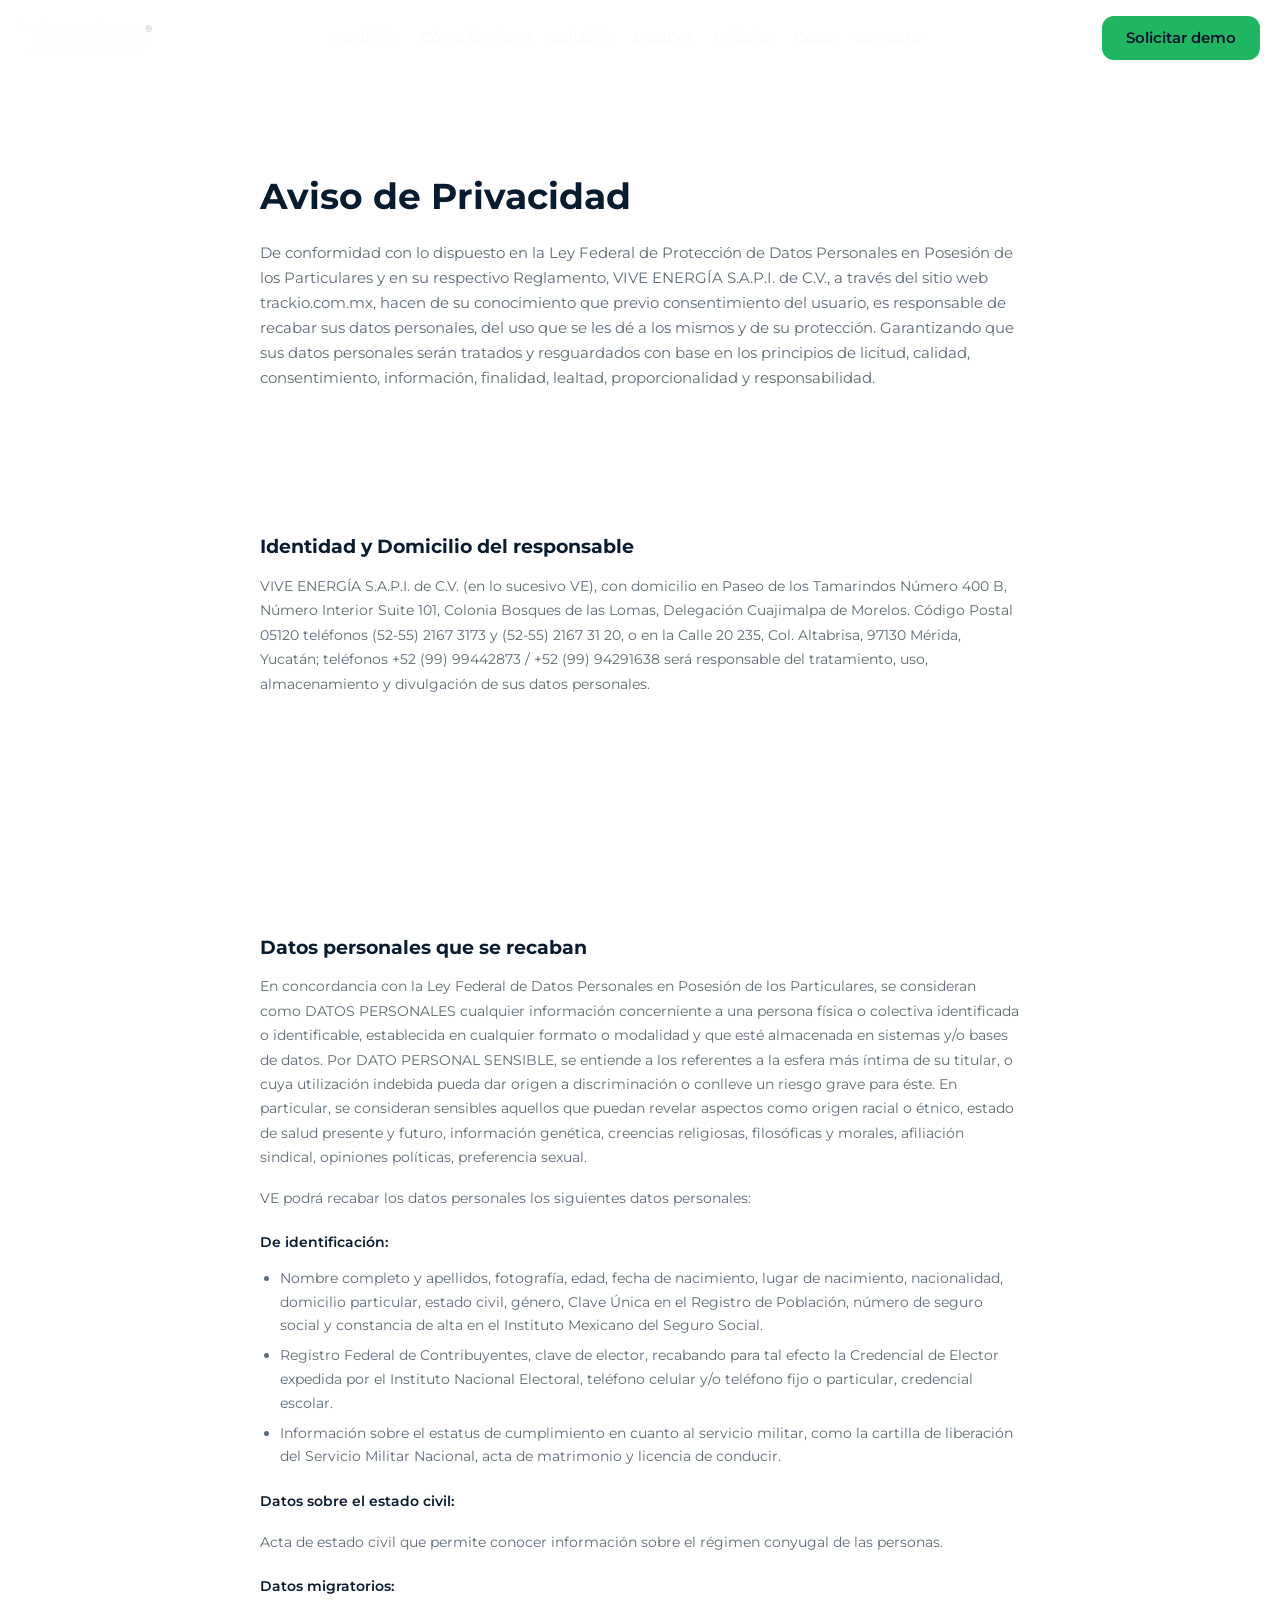
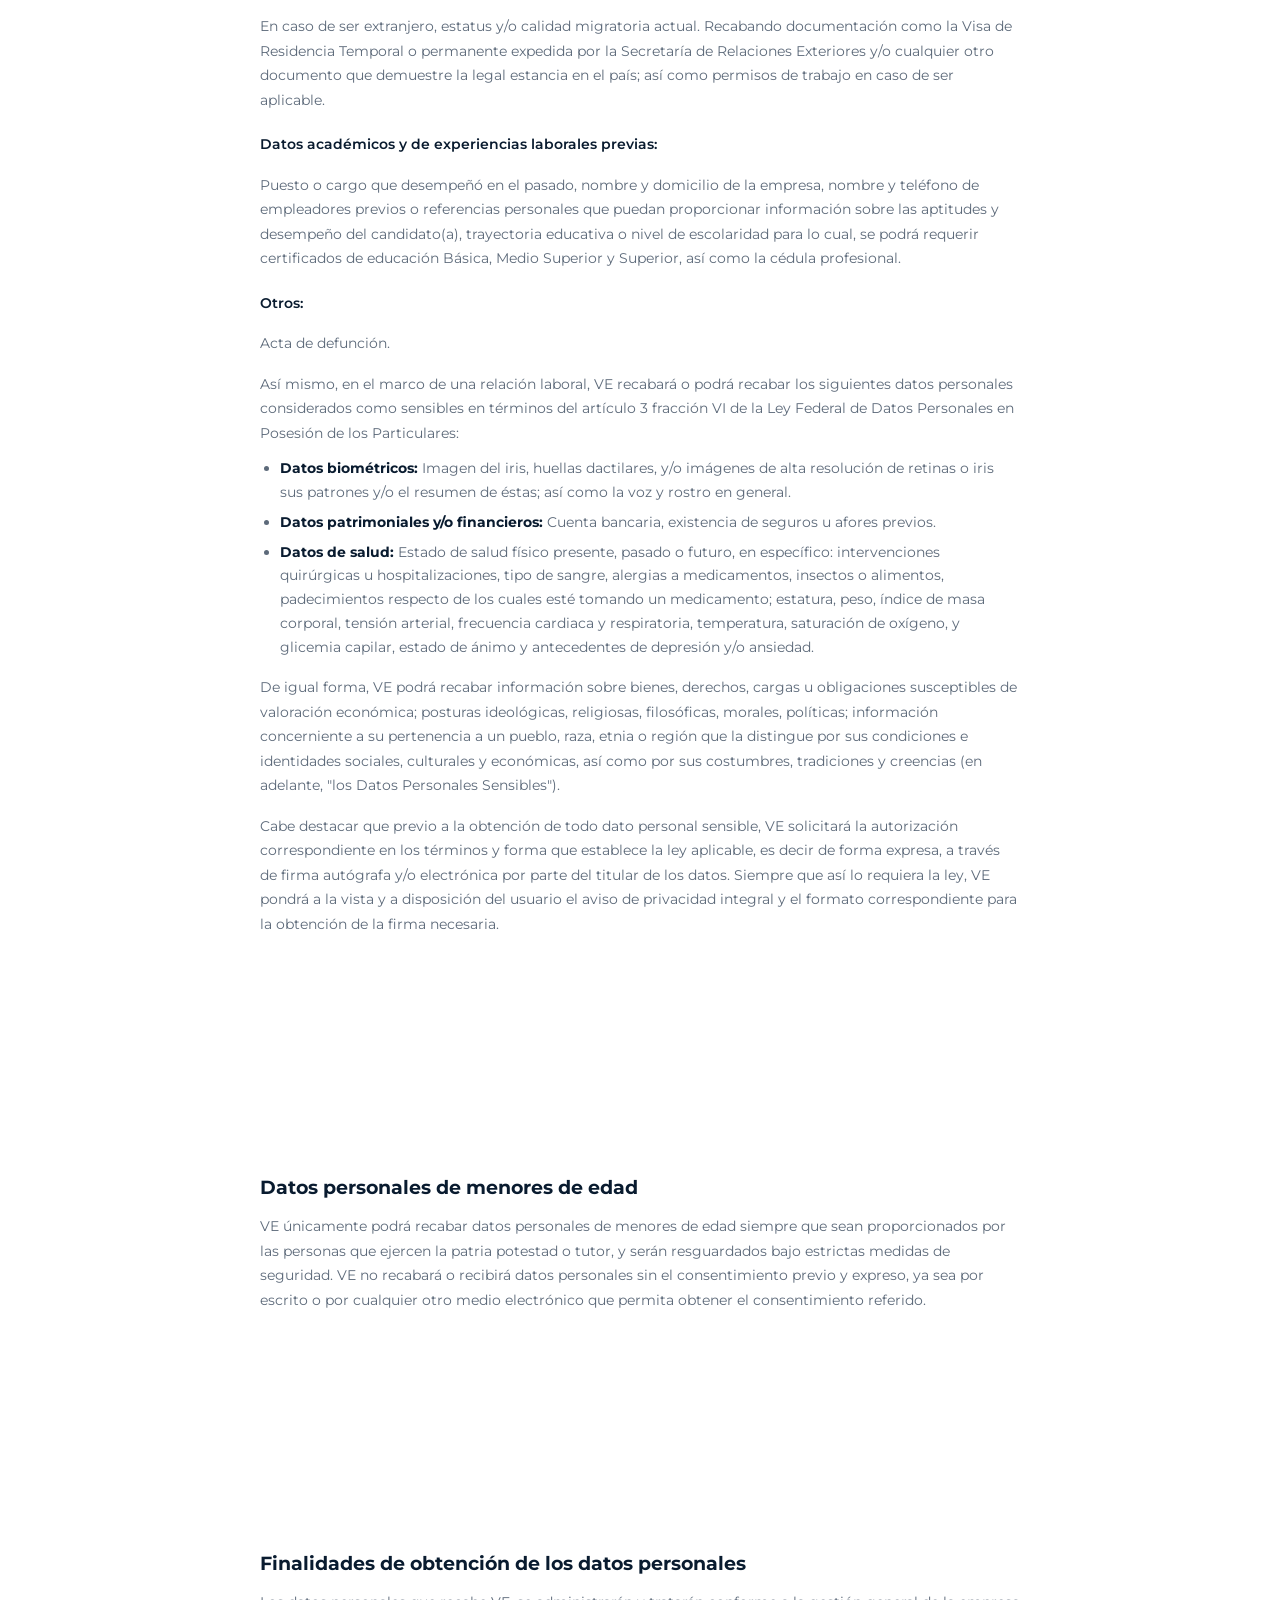
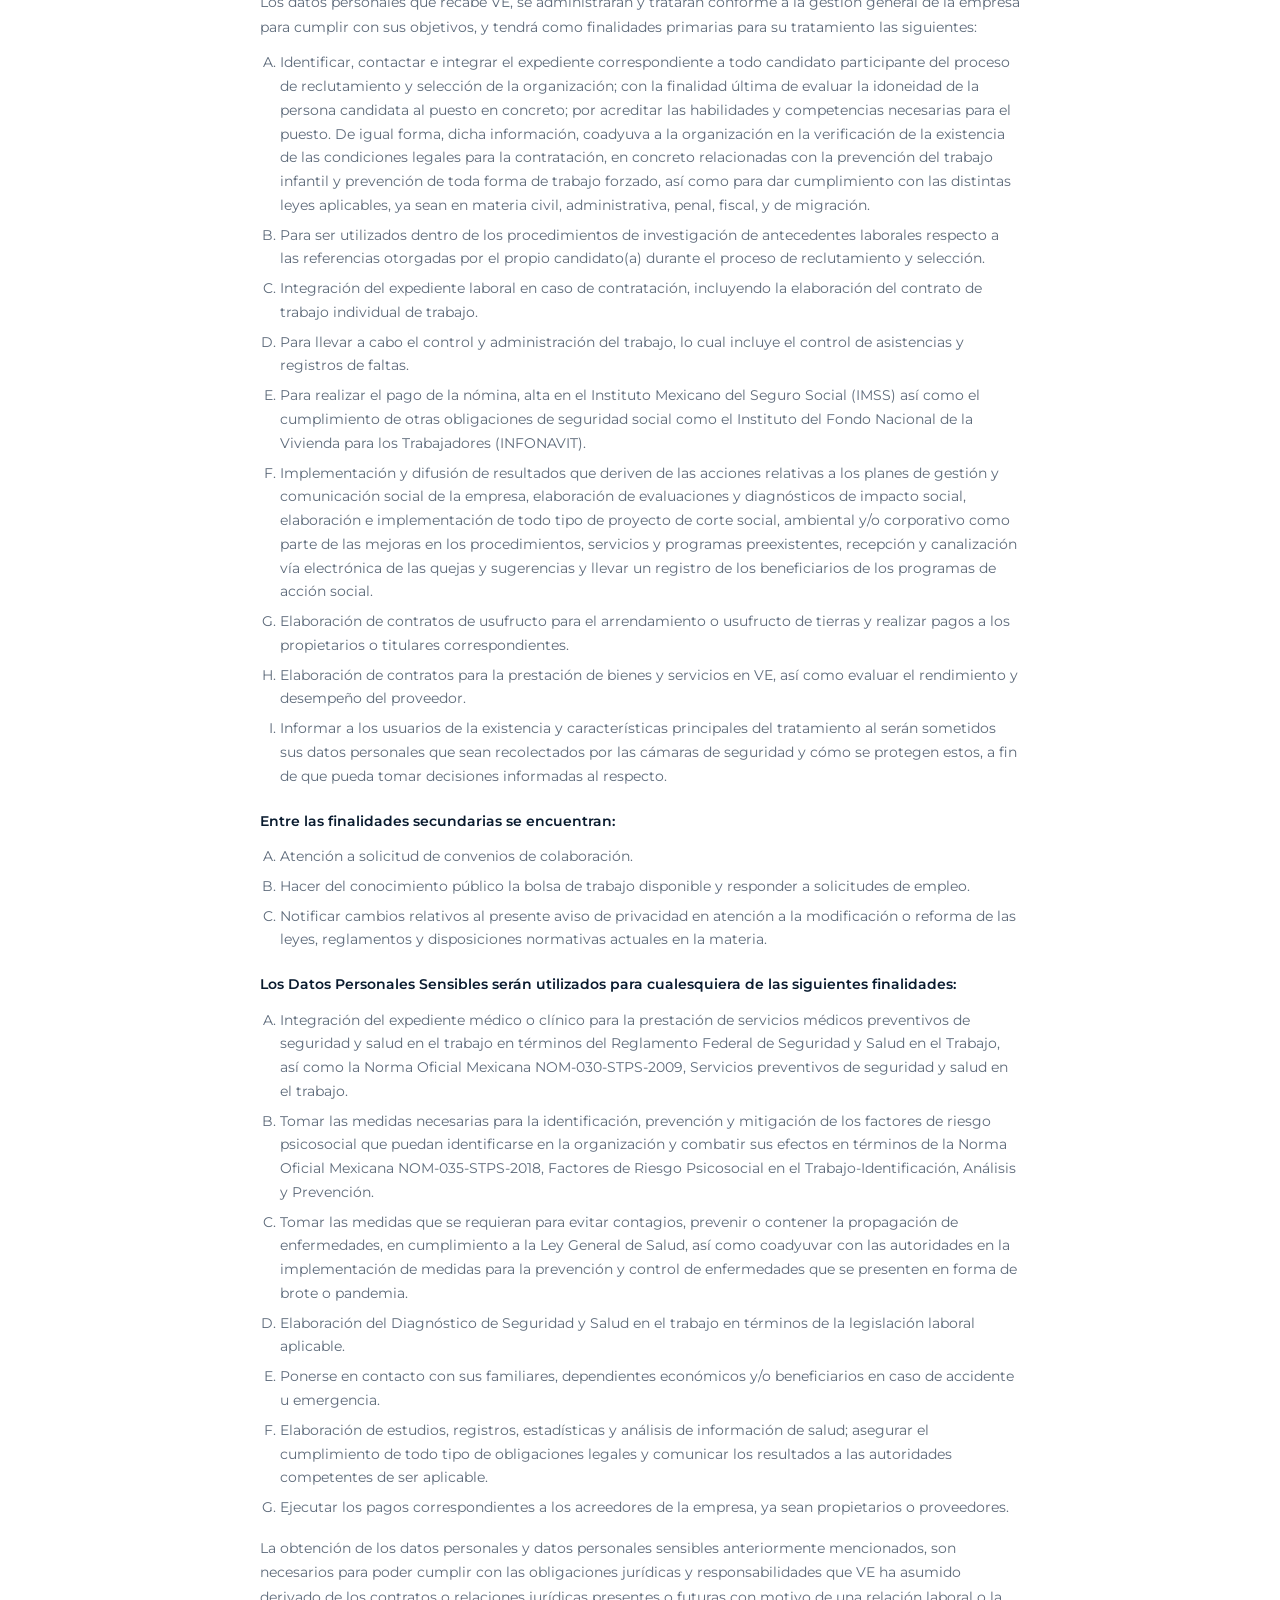
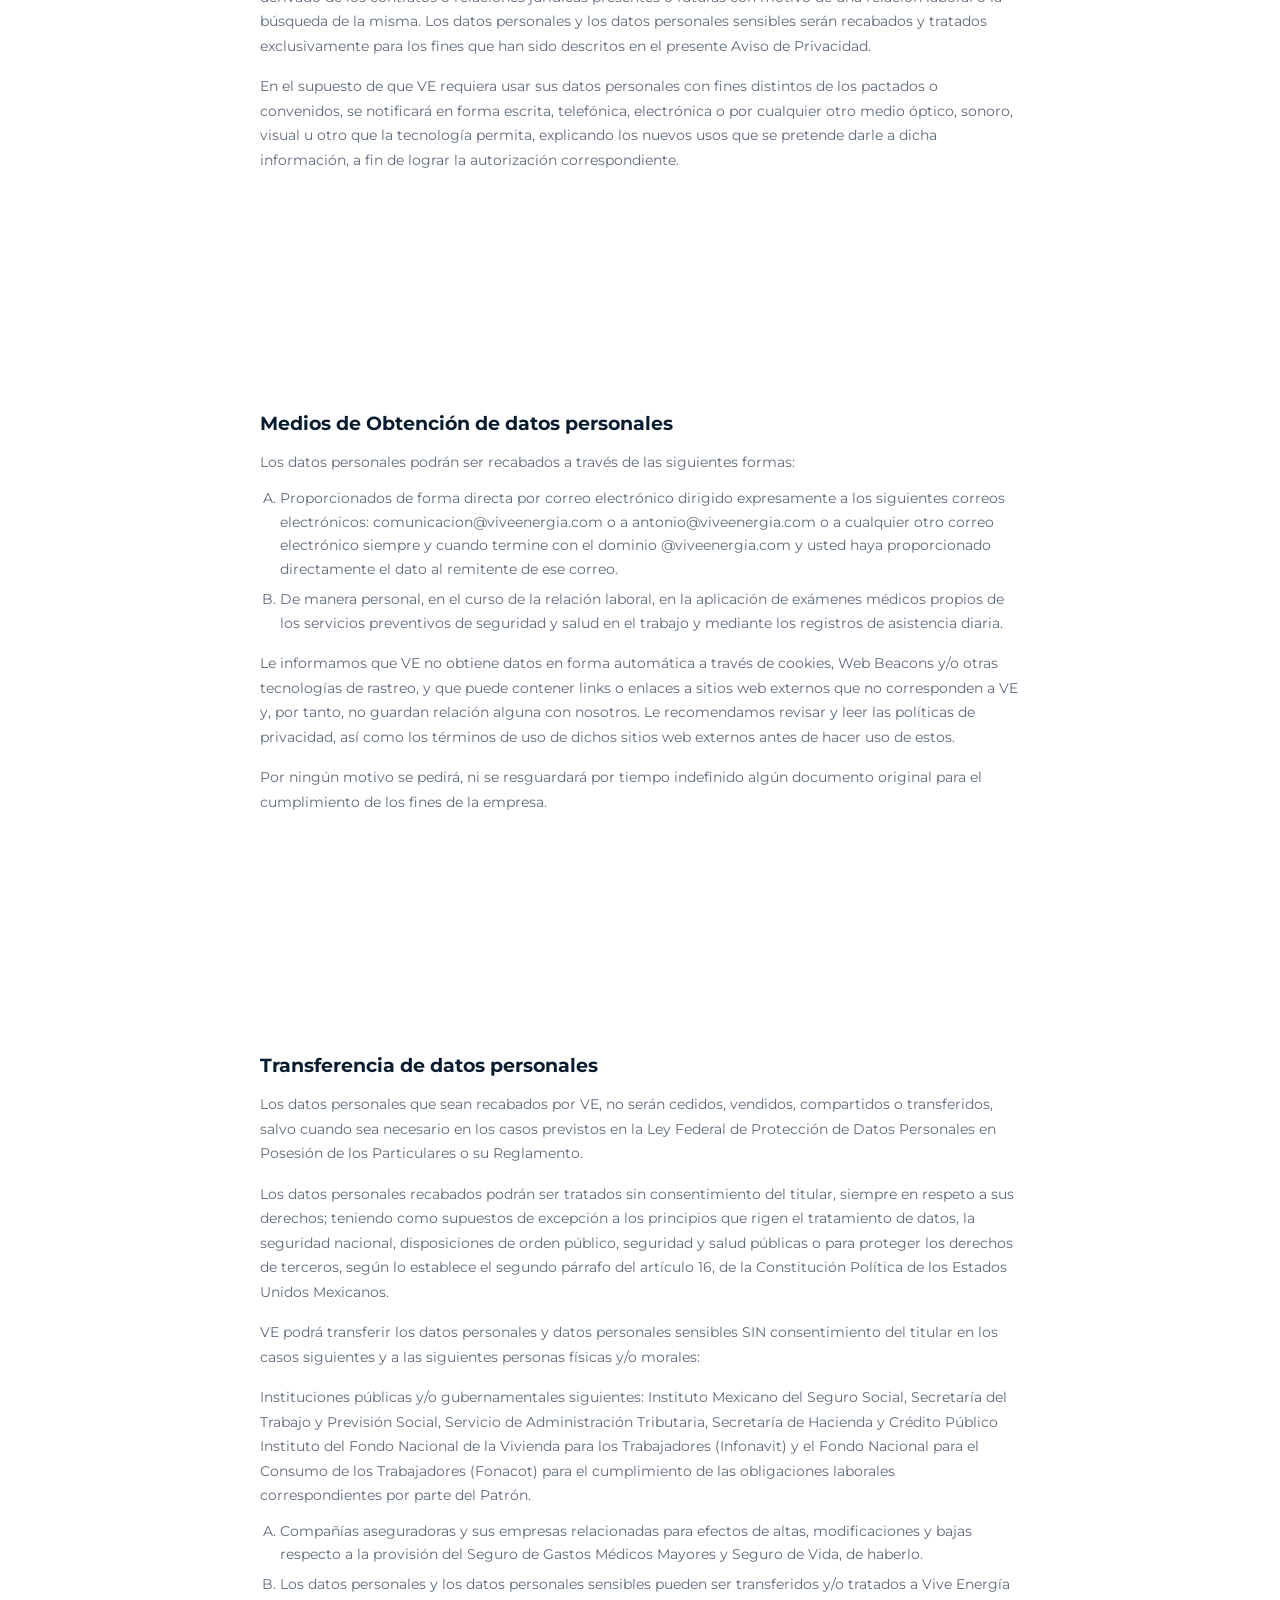
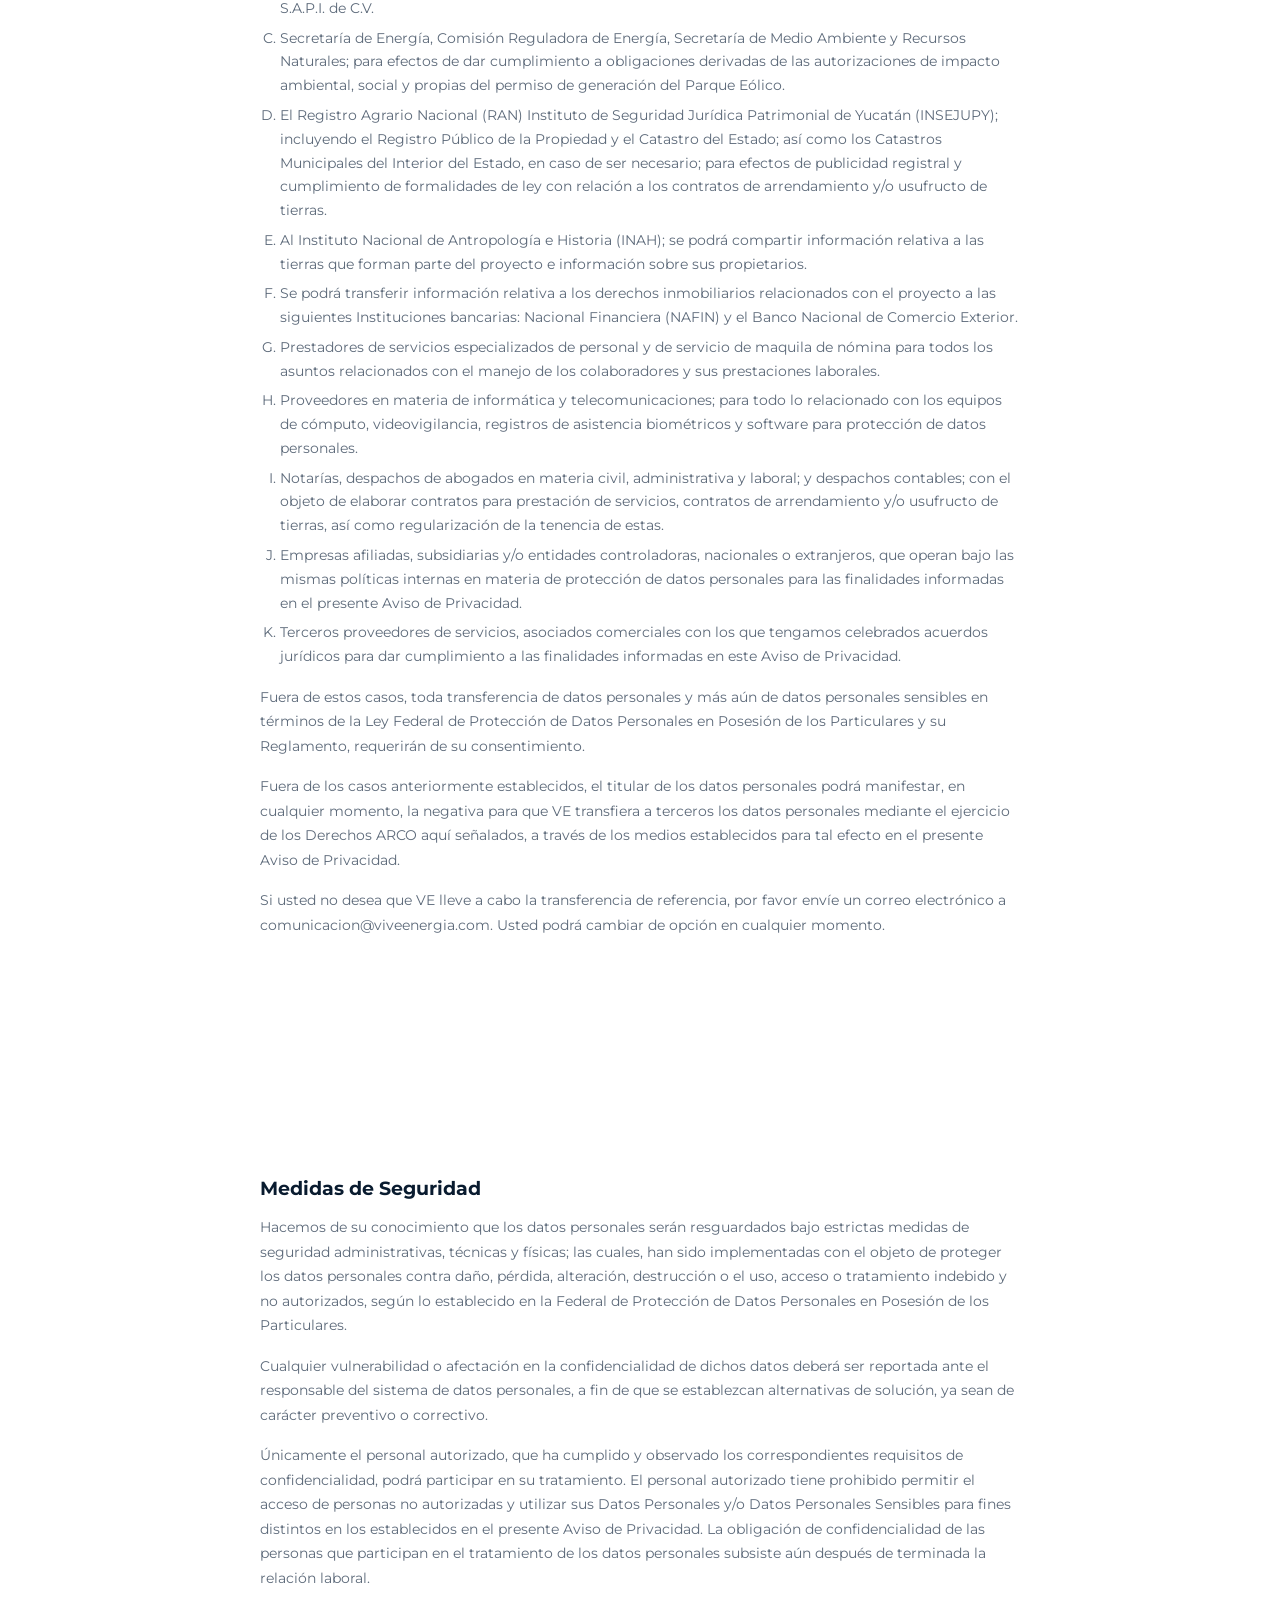
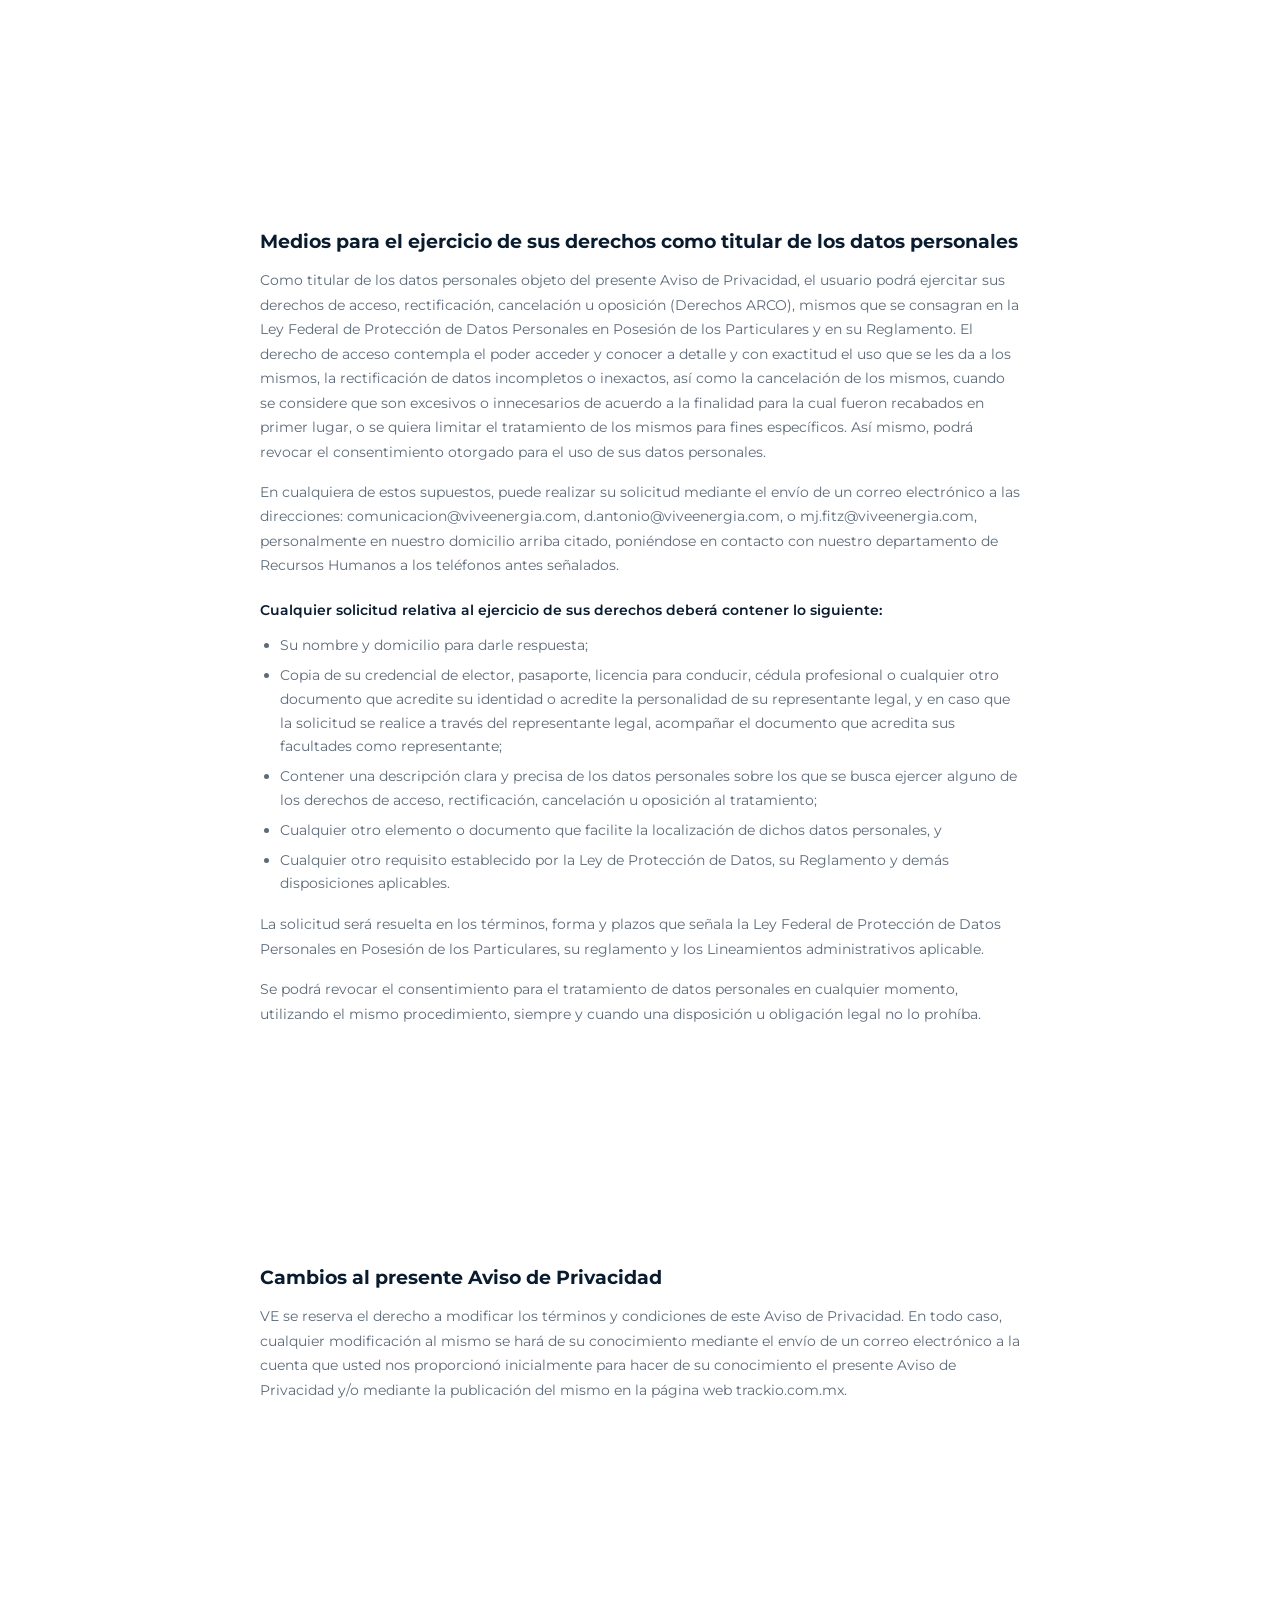
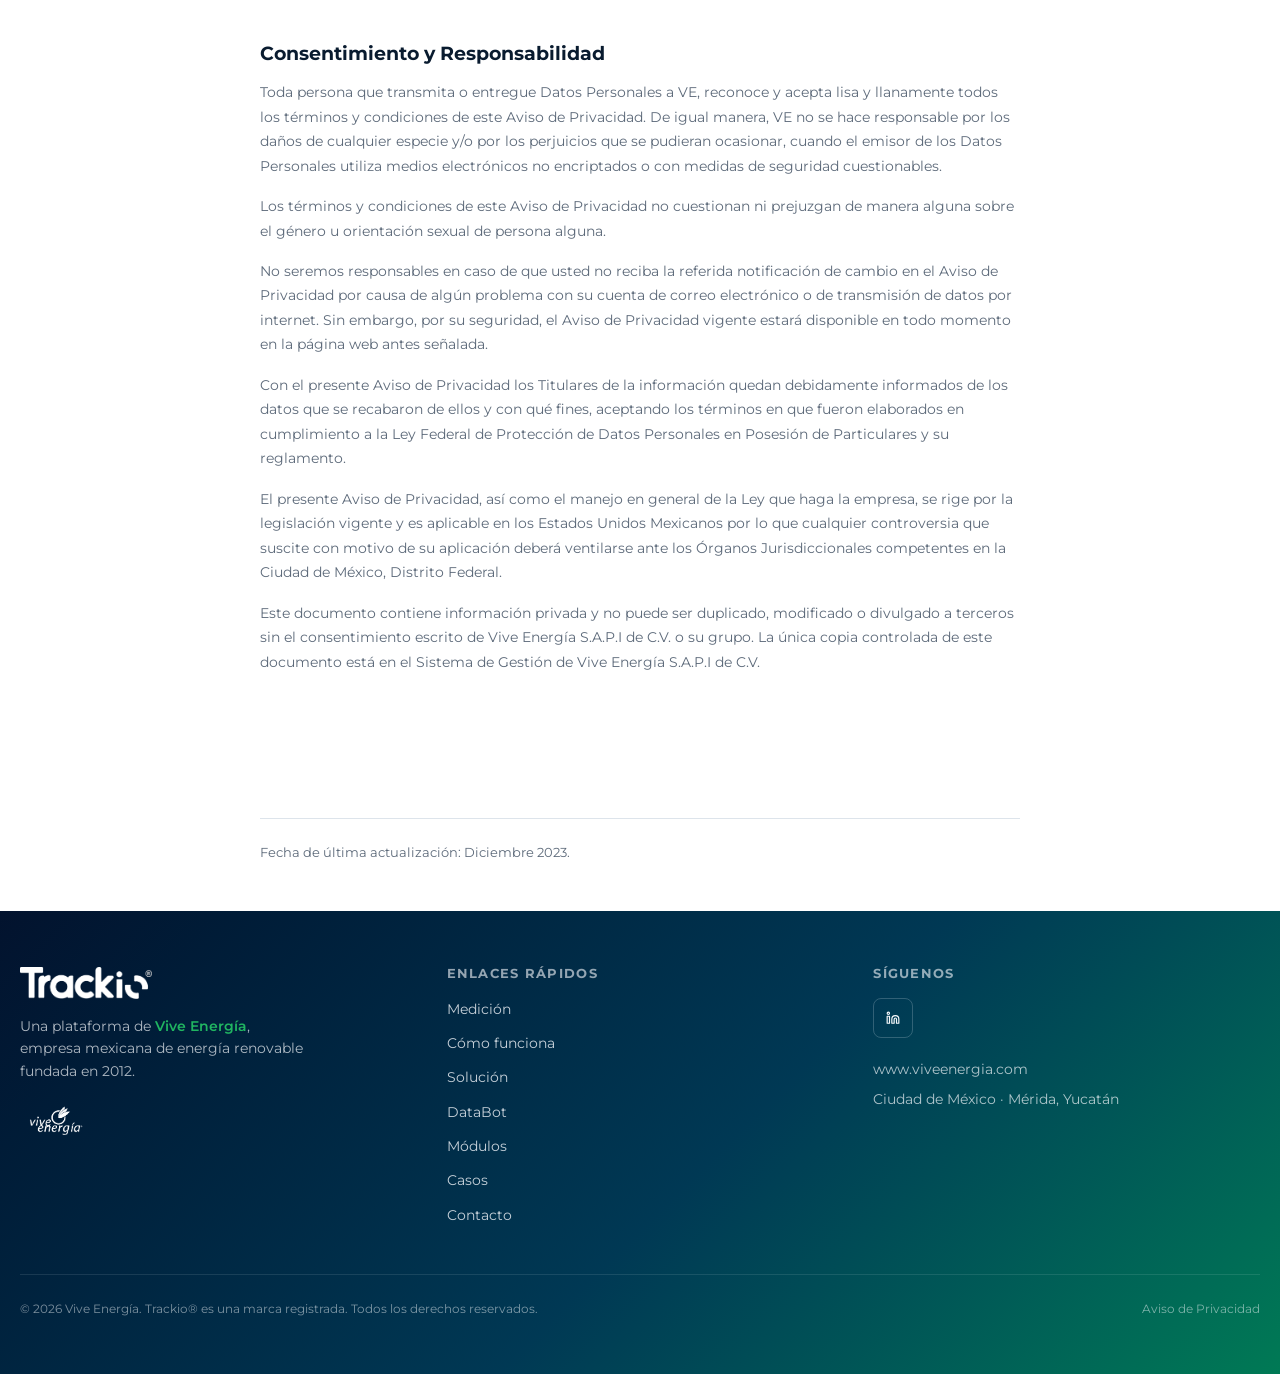
<file: aviso-de-privacidad.html>
<!DOCTYPE html>
<html lang="es">
<head>
  <meta charset="UTF-8" />
  <meta name="viewport" content="width=device-width, initial-scale=1.0" />
  <title>Aviso de Privacidad | Trackio® por Vive Energía</title>
  <meta name="description" content="Aviso de privacidad de Trackio, plataforma de Vive Energía S.A.P.I. de C.V., conforme a la Ley Federal de Protección de Datos Personales en Posesión de los Particulares." />
  <link rel="icon" type="image/png" href="assets/img/favicon-trackio.png?v=20260961" />

  <link rel="preconnect" href="https://fonts.googleapis.com" />
  <link rel="preconnect" href="https://fonts.gstatic.com" crossorigin />
  <link rel="preload" as="style" href="https://fonts.googleapis.com/css2?family=Montserrat:wght@400;500;600;700&display=swap" onload="this.onload=null;this.rel='stylesheet'" />
  <noscript><link rel="stylesheet" href="https://fonts.googleapis.com/css2?family=Montserrat:wght@400;500;600;700&display=swap" /></noscript>

  <link rel="stylesheet" href="css/styles.min.css?v=20260961" />
</head>
<body>

  <header class="navbar" id="navbar">
    <div class="nav-container">
      <a href="index.html#top" class="nav-brand" aria-label="Trackio — inicio">
        <img src="assets/img/logo-trackio.png?v=20260961" alt="Trackio, plataforma de gestión de consumos eléctricos de Vive Energía" class="nav-logo" width="180" height="44" />
      </a>

      <nav class="nav-links" aria-label="Navegación principal">
        <a href="index.html#que-medir" class="nav-link">Medición</a>
        <a href="index.html#como-funciona" class="nav-link">Cómo funciona</a>
        <a href="index.html#producto" class="nav-link">Solución</a>
        <a href="index.html#databot" class="nav-link">DataBot</a>
        <a href="index.html#modulos" class="nav-link">Módulos</a>
        <a href="index.html#casos" class="nav-link">Casos</a>
        <a href="index.html#contacto" class="nav-link">Contacto</a>
      </nav>

      <a href="index.html#contacto" class="btn btn-primary nav-cta">Solicitar demo</a>

      <button type="button" class="nav-toggle" id="nav-toggle" aria-label="Abrir menú" aria-expanded="false">
        <svg class="icon" viewBox="0 0 24 24" aria-hidden="true"><path d="M4 5h16"/><path d="M4 12h16"/><path d="M4 19h16"/></svg>
      </button>
    </div>
  </header>

  <div class="nav-mobile-panel" id="nav-mobile-panel">
    <div class="nav-mobile-overlay" id="nav-mobile-overlay"></div>
    <div class="nav-mobile-sheet">
      <button type="button" class="nav-mobile-close" id="nav-mobile-close" aria-label="Cerrar menú">
        <svg class="icon" viewBox="0 0 24 24" aria-hidden="true"><path d="M18 6 6 18"/><path d="m6 6 12 12"/></svg>
      </button>
      <nav class="nav-mobile-links" aria-label="Navegación móvil">
        <a href="index.html#que-medir" class="nav-mobile-link">Medición</a>
        <a href="index.html#como-funciona" class="nav-mobile-link">Cómo funciona</a>
        <a href="index.html#producto" class="nav-mobile-link">Solución</a>
        <a href="index.html#databot" class="nav-mobile-link">DataBot</a>
        <a href="index.html#modulos" class="nav-mobile-link">Módulos</a>
        <a href="index.html#casos" class="nav-mobile-link">Casos</a>
        <a href="index.html#contacto" class="nav-mobile-link">Contacto</a>
      </nav>
      <a href="index.html#contacto" class="btn btn-primary btn-block">Solicitar demo</a>
    </div>
  </div>

  <main>
    <section class="legal-top">
      <div class="container">
        <article class="legal-article">
          <h1 class="section-title">Aviso de Privacidad</h1>
          <p class="legal-intro">De conformidad con lo dispuesto en la Ley Federal de Protección de Datos Personales en Posesión de los Particulares y en su respectivo Reglamento, VIVE ENERGÍA S.A.P.I. de C.V., a través del sitio web trackio.com.mx, hacen de su conocimiento que previo consentimiento del usuario, es responsable de recabar sus datos personales, del uso que se les dé a los mismos y de su protección. Garantizando que sus datos personales serán tratados y resguardados con base en los principios de licitud, calidad, consentimiento, información, finalidad, lealtad, proporcionalidad y responsabilidad.</p>

          <section class="legal-section">
            <h2>Identidad y Domicilio del responsable</h2>
            <p>VIVE ENERGÍA S.A.P.I. de C.V. (en lo sucesivo VE), con domicilio en Paseo de los Tamarindos Número 400 B, Número Interior Suite 101, Colonia Bosques de las Lomas, Delegación Cuajimalpa de Morelos. Código Postal 05120 teléfonos (52-55) 2167 3173 y (52-55) 2167 31 20, o en la Calle 20 235, Col. Altabrisa, 97130 Mérida, Yucatán; teléfonos +52 (99) 99442873 / +52 (99) 94291638 será responsable del tratamiento, uso, almacenamiento y divulgación de sus datos personales.</p>
          </section>

          <section class="legal-section">
            <h2>Datos personales que se recaban</h2>
            <p>En concordancia con la Ley Federal de Datos Personales en Posesión de los Particulares, se consideran como DATOS PERSONALES cualquier información concerniente a una persona física o colectiva identificada o identificable, establecida en cualquier formato o modalidad y que esté almacenada en sistemas y/o bases de datos. Por DATO PERSONAL SENSIBLE, se entiende a los referentes a la esfera más íntima de su titular, o cuya utilización indebida pueda dar origen a discriminación o conlleve un riesgo grave para éste. En particular, se consideran sensibles aquellos que puedan revelar aspectos como origen racial o étnico, estado de salud presente y futuro, información genética, creencias religiosas, filosóficas y morales, afiliación sindical, opiniones políticas, preferencia sexual.</p>
            <p>VE podrá recabar los datos personales los siguientes datos personales:</p>

            <p class="legal-subhead">De identificación:</p>
            <ul>
              <li>Nombre completo y apellidos, fotografía, edad, fecha de nacimiento, lugar de nacimiento, nacionalidad, domicilio particular, estado civil, género, Clave Única en el Registro de Población, número de seguro social y constancia de alta en el Instituto Mexicano del Seguro Social.</li>
              <li>Registro Federal de Contribuyentes, clave de elector, recabando para tal efecto la Credencial de Elector expedida por el Instituto Nacional Electoral, teléfono celular y/o teléfono fijo o particular, credencial escolar.</li>
              <li>Información sobre el estatus de cumplimiento en cuanto al servicio militar, como la cartilla de liberación del Servicio Militar Nacional, acta de matrimonio y licencia de conducir.</li>
            </ul>

            <p class="legal-subhead">Datos sobre el estado civil:</p>
            <p>Acta de estado civil que permite conocer información sobre el régimen conyugal de las personas.</p>

            <p class="legal-subhead">Datos migratorios:</p>
            <p>En caso de ser extranjero, estatus y/o calidad migratoria actual. Recabando documentación como la Visa de Residencia Temporal o permanente expedida por la Secretaría de Relaciones Exteriores y/o cualquier otro documento que demuestre la legal estancia en el país; así como permisos de trabajo en caso de ser aplicable.</p>

            <p class="legal-subhead">Datos académicos y de experiencias laborales previas:</p>
            <p>Puesto o cargo que desempeñó en el pasado, nombre y domicilio de la empresa, nombre y teléfono de empleadores previos o referencias personales que puedan proporcionar información sobre las aptitudes y desempeño del candidato(a), trayectoria educativa o nivel de escolaridad para lo cual, se podrá requerir certificados de educación Básica, Medio Superior y Superior, así como la cédula profesional.</p>

            <p class="legal-subhead">Otros:</p>
            <p>Acta de defunción.</p>

            <p>Así mismo, en el marco de una relación laboral, VE recabará o podrá recabar los siguientes datos personales considerados como sensibles en términos del artículo 3 fracción VI de la Ley Federal de Datos Personales en Posesión de los Particulares:</p>
            <ul>
              <li><strong>Datos biométricos:</strong> Imagen del iris, huellas dactilares, y/o imágenes de alta resolución de retinas o iris sus patrones y/o el resumen de éstas; así como la voz y rostro en general.</li>
              <li><strong>Datos patrimoniales y/o financieros:</strong> Cuenta bancaria, existencia de seguros u afores previos.</li>
              <li><strong>Datos de salud:</strong> Estado de salud físico presente, pasado o futuro, en específico: intervenciones quirúrgicas u hospitalizaciones, tipo de sangre, alergias a medicamentos, insectos o alimentos, padecimientos respecto de los cuales esté tomando un medicamento; estatura, peso, índice de masa corporal, tensión arterial, frecuencia cardiaca y respiratoria, temperatura, saturación de oxígeno, y glicemia capilar, estado de ánimo y antecedentes de depresión y/o ansiedad.</li>
            </ul>

            <p>De igual forma, VE podrá recabar información sobre bienes, derechos, cargas u obligaciones susceptibles de valoración económica; posturas ideológicas, religiosas, filosóficas, morales, políticas; información concerniente a su pertenencia a un pueblo, raza, etnia o región que la distingue por sus condiciones e identidades sociales, culturales y económicas, así como por sus costumbres, tradiciones y creencias (en adelante, "los Datos Personales Sensibles").</p>
            <p>Cabe destacar que previo a la obtención de todo dato personal sensible, VE solicitará la autorización correspondiente en los términos y forma que establece la ley aplicable, es decir de forma expresa, a través de firma autógrafa y/o electrónica por parte del titular de los datos. Siempre que así lo requiera la ley, VE pondrá a la vista y a disposición del usuario el aviso de privacidad integral y el formato correspondiente para la obtención de la firma necesaria.</p>
          </section>

          <section class="legal-section">
            <h2>Datos personales de menores de edad</h2>
            <p>VE únicamente podrá recabar datos personales de menores de edad siempre que sean proporcionados por las personas que ejercen la patria potestad o tutor, y serán resguardados bajo estrictas medidas de seguridad. VE no recabará o recibirá datos personales sin el consentimiento previo y expreso, ya sea por escrito o por cualquier otro medio electrónico que permita obtener el consentimiento referido.</p>
          </section>

          <section class="legal-section">
            <h2>Finalidades de obtención de los datos personales</h2>
            <p>Los datos personales que recabe VE, se administrarán y tratarán conforme a la gestión general de la empresa para cumplir con sus objetivos, y tendrá como finalidades primarias para su tratamiento las siguientes:</p>
            <ol>
              <li>Identificar, contactar e integrar el expediente correspondiente a todo candidato participante del proceso de reclutamiento y selección de la organización; con la finalidad última de evaluar la idoneidad de la persona candidata al puesto en concreto; por acreditar las habilidades y competencias necesarias para el puesto. De igual forma, dicha información, coadyuva a la organización en la verificación de la existencia de las condiciones legales para la contratación, en concreto relacionadas con la prevención del trabajo infantil y prevención de toda forma de trabajo forzado, así como para dar cumplimiento con las distintas leyes aplicables, ya sean en materia civil, administrativa, penal, fiscal, y de migración.</li>
              <li>Para ser utilizados dentro de los procedimientos de investigación de antecedentes laborales respecto a las referencias otorgadas por el propio candidato(a) durante el proceso de reclutamiento y selección.</li>
              <li>Integración del expediente laboral en caso de contratación, incluyendo la elaboración del contrato de trabajo individual de trabajo.</li>
              <li>Para llevar a cabo el control y administración del trabajo, lo cual incluye el control de asistencias y registros de faltas.</li>
              <li>Para realizar el pago de la nómina, alta en el Instituto Mexicano del Seguro Social (IMSS) así como el cumplimiento de otras obligaciones de seguridad social como el Instituto del Fondo Nacional de la Vivienda para los Trabajadores (INFONAVIT).</li>
              <li>Implementación y difusión de resultados que deriven de las acciones relativas a los planes de gestión y comunicación social de la empresa, elaboración de evaluaciones y diagnósticos de impacto social, elaboración e implementación de todo tipo de proyecto de corte social, ambiental y/o corporativo como parte de las mejoras en los procedimientos, servicios y programas preexistentes, recepción y canalización vía electrónica de las quejas y sugerencias y llevar un registro de los beneficiarios de los programas de acción social.</li>
              <li>Elaboración de contratos de usufructo para el arrendamiento o usufructo de tierras y realizar pagos a los propietarios o titulares correspondientes.</li>
              <li>Elaboración de contratos para la prestación de bienes y servicios en VE, así como evaluar el rendimiento y desempeño del proveedor.</li>
              <li>Informar a los usuarios de la existencia y características principales del tratamiento al serán sometidos sus datos personales que sean recolectados por las cámaras de seguridad y cómo se protegen estos, a fin de que pueda tomar decisiones informadas al respecto.</li>
            </ol>

            <p class="legal-subhead">Entre las finalidades secundarias se encuentran:</p>
            <ol>
              <li>Atención a solicitud de convenios de colaboración.</li>
              <li>Hacer del conocimiento público la bolsa de trabajo disponible y responder a solicitudes de empleo.</li>
              <li>Notificar cambios relativos al presente aviso de privacidad en atención a la modificación o reforma de las leyes, reglamentos y disposiciones normativas actuales en la materia.</li>
            </ol>

            <p class="legal-subhead">Los Datos Personales Sensibles serán utilizados para cualesquiera de las siguientes finalidades:</p>
            <ol>
              <li>Integración del expediente médico o clínico para la prestación de servicios médicos preventivos de seguridad y salud en el trabajo en términos del Reglamento Federal de Seguridad y Salud en el Trabajo, así como la Norma Oficial Mexicana NOM-030-STPS-2009, Servicios preventivos de seguridad y salud en el trabajo.</li>
              <li>Tomar las medidas necesarias para la identificación, prevención y mitigación de los factores de riesgo psicosocial que puedan identificarse en la organización y combatir sus efectos en términos de la Norma Oficial Mexicana NOM-035-STPS-2018, Factores de Riesgo Psicosocial en el Trabajo-Identificación, Análisis y Prevención.</li>
              <li>Tomar las medidas que se requieran para evitar contagios, prevenir o contener la propagación de enfermedades, en cumplimiento a la Ley General de Salud, así como coadyuvar con las autoridades en la implementación de medidas para la prevención y control de enfermedades que se presenten en forma de brote o pandemia.</li>
              <li>Elaboración del Diagnóstico de Seguridad y Salud en el trabajo en términos de la legislación laboral aplicable.</li>
              <li>Ponerse en contacto con sus familiares, dependientes económicos y/o beneficiarios en caso de accidente u emergencia.</li>
              <li>Elaboración de estudios, registros, estadísticas y análisis de información de salud; asegurar el cumplimiento de todo tipo de obligaciones legales y comunicar los resultados a las autoridades competentes de ser aplicable.</li>
              <li>Ejecutar los pagos correspondientes a los acreedores de la empresa, ya sean propietarios o proveedores.</li>
            </ol>

            <p>La obtención de los datos personales y datos personales sensibles anteriormente mencionados, son necesarios para poder cumplir con las obligaciones jurídicas y responsabilidades que VE ha asumido derivado de los contratos o relaciones jurídicas presentes o futuras con motivo de una relación laboral o la búsqueda de la misma. Los datos personales y los datos personales sensibles serán recabados y tratados exclusivamente para los fines que han sido descritos en el presente Aviso de Privacidad.</p>
            <p>En el supuesto de que VE requiera usar sus datos personales con fines distintos de los pactados o convenidos, se notificará en forma escrita, telefónica, electrónica o por cualquier otro medio óptico, sonoro, visual u otro que la tecnología permita, explicando los nuevos usos que se pretende darle a dicha información, a fin de lograr la autorización correspondiente.</p>
          </section>

          <section class="legal-section">
            <h2>Medios de Obtención de datos personales</h2>
            <p>Los datos personales podrán ser recabados a través de las siguientes formas:</p>
            <ol>
              <li>Proporcionados de forma directa por correo electrónico dirigido expresamente a los siguientes correos electrónicos: comunicacion@viveenergia.com o a antonio@viveenergia.com o a cualquier otro correo electrónico siempre y cuando termine con el dominio @viveenergia.com y usted haya proporcionado directamente el dato al remitente de ese correo.</li>
              <li>De manera personal, en el curso de la relación laboral, en la aplicación de exámenes médicos propios de los servicios preventivos de seguridad y salud en el trabajo y mediante los registros de asistencia diaria.</li>
            </ol>
            <p>Le informamos que VE no obtiene datos en forma automática a través de cookies, Web Beacons y/o otras tecnologías de rastreo, y que puede contener links o enlaces a sitios web externos que no corresponden a VE y, por tanto, no guardan relación alguna con nosotros. Le recomendamos revisar y leer las políticas de privacidad, así como los términos de uso de dichos sitios web externos antes de hacer uso de estos.</p>
            <p>Por ningún motivo se pedirá, ni se resguardará por tiempo indefinido algún documento original para el cumplimiento de los fines de la empresa.</p>
          </section>

          <section class="legal-section">
            <h2>Transferencia de datos personales</h2>
            <p>Los datos personales que sean recabados por VE, no serán cedidos, vendidos, compartidos o transferidos, salvo cuando sea necesario en los casos previstos en la Ley Federal de Protección de Datos Personales en Posesión de los Particulares o su Reglamento.</p>
            <p>Los datos personales recabados podrán ser tratados sin consentimiento del titular, siempre en respeto a sus derechos; teniendo como supuestos de excepción a los principios que rigen el tratamiento de datos, la seguridad nacional, disposiciones de orden público, seguridad y salud públicas o para proteger los derechos de terceros, según lo establece el segundo párrafo del artículo 16, de la Constitución Política de los Estados Unidos Mexicanos.</p>
            <p>VE podrá transferir los datos personales y datos personales sensibles SIN consentimiento del titular en los casos siguientes y a las siguientes personas físicas y/o morales:</p>
            <p>Instituciones públicas y/o gubernamentales siguientes: Instituto Mexicano del Seguro Social, Secretaría del Trabajo y Previsión Social, Servicio de Administración Tributaria, Secretaría de Hacienda y Crédito Público Instituto del Fondo Nacional de la Vivienda para los Trabajadores (Infonavit) y el Fondo Nacional para el Consumo de los Trabajadores (Fonacot) para el cumplimiento de las obligaciones laborales correspondientes por parte del Patrón.</p>
            <ol>
              <li>Compañías aseguradoras y sus empresas relacionadas para efectos de altas, modificaciones y bajas respecto a la provisión del Seguro de Gastos Médicos Mayores y Seguro de Vida, de haberlo.</li>
              <li>Los datos personales y los datos personales sensibles pueden ser transferidos y/o tratados a Vive Energía S.A.P.I. de C.V.</li>
              <li>Secretaría de Energía, Comisión Reguladora de Energía, Secretaría de Medio Ambiente y Recursos Naturales; para efectos de dar cumplimiento a obligaciones derivadas de las autorizaciones de impacto ambiental, social y propias del permiso de generación del Parque Eólico.</li>
              <li>El Registro Agrario Nacional (RAN) Instituto de Seguridad Jurídica Patrimonial de Yucatán (INSEJUPY); incluyendo el Registro Público de la Propiedad y el Catastro del Estado; así como los Catastros Municipales del Interior del Estado, en caso de ser necesario; para efectos de publicidad registral y cumplimiento de formalidades de ley con relación a los contratos de arrendamiento y/o usufructo de tierras.</li>
              <li>Al Instituto Nacional de Antropología e Historia (INAH); se podrá compartir información relativa a las tierras que forman parte del proyecto e información sobre sus propietarios.</li>
              <li>Se podrá transferir información relativa a los derechos inmobiliarios relacionados con el proyecto a las siguientes Instituciones bancarias: Nacional Financiera (NAFIN) y el Banco Nacional de Comercio Exterior.</li>
              <li>Prestadores de servicios especializados de personal y de servicio de maquila de nómina para todos los asuntos relacionados con el manejo de los colaboradores y sus prestaciones laborales.</li>
              <li>Proveedores en materia de informática y telecomunicaciones; para todo lo relacionado con los equipos de cómputo, videovigilancia, registros de asistencia biométricos y software para protección de datos personales.</li>
              <li>Notarías, despachos de abogados en materia civil, administrativa y laboral; y despachos contables; con el objeto de elaborar contratos para prestación de servicios, contratos de arrendamiento y/o usufructo de tierras, así como regularización de la tenencia de estas.</li>
              <li>Empresas afiliadas, subsidiarias y/o entidades controladoras, nacionales o extranjeros, que operan bajo las mismas políticas internas en materia de protección de datos personales para las finalidades informadas en el presente Aviso de Privacidad.</li>
              <li>Terceros proveedores de servicios, asociados comerciales con los que tengamos celebrados acuerdos jurídicos para dar cumplimiento a las finalidades informadas en este Aviso de Privacidad.</li>
            </ol>
            <p>Fuera de estos casos, toda transferencia de datos personales y más aún de datos personales sensibles en términos de la Ley Federal de Protección de Datos Personales en Posesión de los Particulares y su Reglamento, requerirán de su consentimiento.</p>
            <p>Fuera de los casos anteriormente establecidos, el titular de los datos personales podrá manifestar, en cualquier momento, la negativa para que VE transfiera a terceros los datos personales mediante el ejercicio de los Derechos ARCO aquí señalados, a través de los medios establecidos para tal efecto en el presente Aviso de Privacidad.</p>
            <p>Si usted no desea que VE lleve a cabo la transferencia de referencia, por favor envíe un correo electrónico a comunicacion@viveenergia.com. Usted podrá cambiar de opción en cualquier momento.</p>
          </section>

          <section class="legal-section">
            <h2>Medidas de Seguridad</h2>
            <p>Hacemos de su conocimiento que los datos personales serán resguardados bajo estrictas medidas de seguridad administrativas, técnicas y físicas; las cuales, han sido implementadas con el objeto de proteger los datos personales contra daño, pérdida, alteración, destrucción o el uso, acceso o tratamiento indebido y no autorizados, según lo establecido en la Federal de Protección de Datos Personales en Posesión de los Particulares.</p>
            <p>Cualquier vulnerabilidad o afectación en la confidencialidad de dichos datos deberá ser reportada ante el responsable del sistema de datos personales, a fin de que se establezcan alternativas de solución, ya sean de carácter preventivo o correctivo.</p>
            <p>Únicamente el personal autorizado, que ha cumplido y observado los correspondientes requisitos de confidencialidad, podrá participar en su tratamiento. El personal autorizado tiene prohibido permitir el acceso de personas no autorizadas y utilizar sus Datos Personales y/o Datos Personales Sensibles para fines distintos en los establecidos en el presente Aviso de Privacidad. La obligación de confidencialidad de las personas que participan en el tratamiento de los datos personales subsiste aún después de terminada la relación laboral.</p>
          </section>

          <section class="legal-section">
            <h2>Medios para el ejercicio de sus derechos como titular de los datos personales</h2>
            <p>Como titular de los datos personales objeto del presente Aviso de Privacidad, el usuario podrá ejercitar sus derechos de acceso, rectificación, cancelación u oposición (Derechos ARCO), mismos que se consagran en la Ley Federal de Protección de Datos Personales en Posesión de los Particulares y en su Reglamento. El derecho de acceso contempla el poder acceder y conocer a detalle y con exactitud el uso que se les da a los mismos, la rectificación de datos incompletos o inexactos, así como la cancelación de los mismos, cuando se considere que son excesivos o innecesarios de acuerdo a la finalidad para la cual fueron recabados en primer lugar, o se quiera limitar el tratamiento de los mismos para fines específicos. Así mismo, podrá revocar el consentimiento otorgado para el uso de sus datos personales.</p>
            <p>En cualquiera de estos supuestos, puede realizar su solicitud mediante el envío de un correo electrónico a las direcciones: comunicacion@viveenergia.com, d.antonio@viveenergia.com, o mj.fitz@viveenergia.com, personalmente en nuestro domicilio arriba citado, poniéndose en contacto con nuestro departamento de Recursos Humanos a los teléfonos antes señalados.</p>
            <p class="legal-subhead">Cualquier solicitud relativa al ejercicio de sus derechos deberá contener lo siguiente:</p>
            <ul>
              <li>Su nombre y domicilio para darle respuesta;</li>
              <li>Copia de su credencial de elector, pasaporte, licencia para conducir, cédula profesional o cualquier otro documento que acredite su identidad o acredite la personalidad de su representante legal, y en caso que la solicitud se realice a través del representante legal, acompañar el documento que acredita sus facultades como representante;</li>
              <li>Contener una descripción clara y precisa de los datos personales sobre los que se busca ejercer alguno de los derechos de acceso, rectificación, cancelación u oposición al tratamiento;</li>
              <li>Cualquier otro elemento o documento que facilite la localización de dichos datos personales, y</li>
              <li>Cualquier otro requisito establecido por la Ley de Protección de Datos, su Reglamento y demás disposiciones aplicables.</li>
            </ul>
            <p>La solicitud será resuelta en los términos, forma y plazos que señala la Ley Federal de Protección de Datos Personales en Posesión de los Particulares, su reglamento y los Lineamientos administrativos aplicable.</p>
            <p>Se podrá revocar el consentimiento para el tratamiento de datos personales en cualquier momento, utilizando el mismo procedimiento, siempre y cuando una disposición u obligación legal no lo prohíba.</p>
          </section>

          <section class="legal-section">
            <h2>Cambios al presente Aviso de Privacidad</h2>
            <p>VE se reserva el derecho a modificar los términos y condiciones de este Aviso de Privacidad. En todo caso, cualquier modificación al mismo se hará de su conocimiento mediante el envío de un correo electrónico a la cuenta que usted nos proporcionó inicialmente para hacer de su conocimiento el presente Aviso de Privacidad y/o mediante la publicación del mismo en la página web trackio.com.mx.</p>
          </section>

          <section class="legal-section">
            <h2>Consentimiento y Responsabilidad</h2>
            <p>Toda persona que transmita o entregue Datos Personales a VE, reconoce y acepta lisa y llanamente todos los términos y condiciones de este Aviso de Privacidad. De igual manera, VE no se hace responsable por los daños de cualquier especie y/o por los perjuicios que se pudieran ocasionar, cuando el emisor de los Datos Personales utiliza medios electrónicos no encriptados o con medidas de seguridad cuestionables.</p>
            <p>Los términos y condiciones de este Aviso de Privacidad no cuestionan ni prejuzgan de manera alguna sobre el género u orientación sexual de persona alguna.</p>
            <p>No seremos responsables en caso de que usted no reciba la referida notificación de cambio en el Aviso de Privacidad por causa de algún problema con su cuenta de correo electrónico o de transmisión de datos por internet. Sin embargo, por su seguridad, el Aviso de Privacidad vigente estará disponible en todo momento en la página web antes señalada.</p>
            <p>Con el presente Aviso de Privacidad los Titulares de la información quedan debidamente informados de los datos que se recabaron de ellos y con qué fines, aceptando los términos en que fueron elaborados en cumplimiento a la Ley Federal de Protección de Datos Personales en Posesión de Particulares y su reglamento.</p>
            <p>El presente Aviso de Privacidad, así como el manejo en general de la Ley que haga la empresa, se rige por la legislación vigente y es aplicable en los Estados Unidos Mexicanos por lo que cualquier controversia que suscite con motivo de su aplicación deberá ventilarse ante los Órganos Jurisdiccionales competentes en la Ciudad de México, Distrito Federal.</p>
            <p>Este documento contiene información privada y no puede ser duplicado, modificado o divulgado a terceros sin el consentimiento escrito de Vive Energía S.A.P.I de C.V. o su grupo. La única copia controlada de este documento está en el Sistema de Gestión de Vive Energía S.A.P.I de C.V.</p>
          </section>

          <p class="legal-updated">Fecha de última actualización: Diciembre 2023.</p>
        </article>
      </div>
    </section>
  </main>

  <footer class="site-footer section--dark">
    <div class="container">
      <div class="footer-grid">
        <div class="footer-col">
          <a href="index.html#top" aria-label="Trackio — inicio">
            <img src="assets/img/logo-trackio.png?v=20260961" alt="Trackio, plataforma de gestión de consumos eléctricos de Vive Energía" class="nav-logo" width="180" height="44" />
          </a>
          <p class="footer-brand-desc">Una plataforma de <strong>Vive Energía</strong>, empresa mexicana de energía renovable fundada en 2012.</p>
          <a href="https://viveenergia.com/" target="_blank" rel="noreferrer" aria-label="Visitar sitio de Vive Energía" class="footer-vive-logo">
            <img src="assets/img/logo-vive-blanco.png?v=20260961" alt="Vive Energía" width="180" height="60" />
          </a>
        </div>

        <div class="footer-col">
          <h4>Enlaces rápidos</h4>
          <nav class="footer-links">
            <a href="index.html#que-medir">Medición</a>
            <a href="index.html#como-funciona">Cómo funciona</a>
            <a href="index.html#producto">Solución</a>
            <a href="index.html#databot">DataBot</a>
            <a href="index.html#modulos">Módulos</a>
            <a href="index.html#casos">Casos</a>
            <a href="index.html#contacto">Contacto</a>
          </nav>
        </div>

        <div class="footer-col">
          <h4>Síguenos</h4>
          <a href="https://www.linkedin.com/company/vive-energia" target="_blank" rel="noreferrer" aria-label="LinkedIn de Vive Energía" class="footer-social">
            <svg class="icon icon-sm" viewBox="0 0 24 24" aria-hidden="true"><path d="M16 8a6 6 0 0 1 6 6v7h-4v-7a2 2 0 0 0-2-2 2 2 0 0 0-2 2v7h-4v-7a6 6 0 0 1 6-6z"/><rect width="4" height="12" x="2" y="9"/><circle cx="4" cy="4" r="2"/></svg>
          </a>
          <p class="footer-site-link"><a href="https://www.viveenergia.com" target="_blank" rel="noreferrer">www.viveenergia.com</a></p>
          <p class="footer-cities">Ciudad de México · Mérida, Yucatán</p>
        </div>
      </div>

      <div class="footer-bottom">
        <p class="footer-legal">© 2026 Vive Energía. Trackio® es una marca registrada. Todos los derechos reservados.</p>
        <a href="aviso-de-privacidad.html" class="footer-legal-link">Aviso de Privacidad</a>
      </div>
    </div>
  </footer>

  <script src="js/interactions.js?v=20260961" defer></script>
</body>
</html>
</file>
<file: css/styles.min.css>
:root{--font-display: "Montserrat",ui-sans-serif,system-ui,sans-serif;--font-sans: "Montserrat",ui-sans-serif,system-ui,sans-serif;--font-mono: ui-monospace,"SFMono-Regular",Menlo,Monaco,Consolas,"Liberation Mono","Courier New",monospace;--navy-deep: oklch(19% 0.06 258);--navy: oklch(28% 0.075 255);--brand-green: oklch(68% 0.17 152);--brand-green-soft: oklch(94% 0.05 152);--accent: var(--brand-green);--accent-foreground: var(--navy-deep);--accent-soft: var(--brand-green-soft);--background: oklch(100% 0 0);--foreground: oklch(22% 0.045 252);--card: oklch(100% 0 0);--surface: oklch(97.5% 0.008 245);--muted: oklch(96.5% 0.008 245);--muted-foreground: oklch(52% 0.03 252);--border: oklch(91.5% 0.012 248);--input: oklch(91.5% 0.012 248);--ring: oklch(68% 0.17 152);--navy-foreground: oklch(98% 0.005 250);--gradient-brand: linear-gradient(135deg,oklch(19% 0.06 258) 0%,oklch(32% 0.08 232) 55%,oklch(50% 0.13 168) 100%);--gradient-hero-pastel: linear-gradient(135deg,oklch(55% 0.2 152) 0%,oklch(72% 0.18 155) 45%,oklch(88% 0.12 152) 100%);--gradient-soft: linear-gradient(180deg,oklch(99% 0.005 245) 0%,oklch(96% 0.02 165) 100%);--gradient-card-frame: linear-gradient(135deg,var(--brand-green-soft) 0%,var(--surface) 55%,oklch(28% 0.075 255 / 0.1) 100%);--shadow-card: 0 1px 2px oklch(19% 0.06 258 / 0.06),0 12px 32px -20px oklch(19% 0.06 258 / 0.35);--shadow-elegant: 0 24px 60px -30px oklch(19% 0.06 258 / 0.45);--radius-lg: 20px;--radius-xl: 16px;--radius-md: 12px;--radius-sm: 8px;--ease: cubic-bezier(0.4,0,0.2,1);--ease-reveal: cubic-bezier(0.22,1,0.36,1);--container-w: 1280px;color-scheme: light}*,*::before,*::after{box-sizing: border-box;margin: 0;padding: 0}html{scroll-behavior: smooth;-webkit-text-size-adjust: 100%}body{background: var(--background);color: var(--foreground);font-family: var(--font-sans);font-size: 16px;line-height: 1.55;min-height: 100vh;overflow-x: hidden;-webkit-font-smoothing: antialiased;-moz-osx-font-smoothing: grayscale;text-rendering: optimizeLegibility}img,picture,svg,canvas{display: block;max-width: 100%}a{color: inherit;text-decoration: none}button,input,textarea{font: inherit;color: inherit;background: none;border: none}button{cursor: pointer}ul,ol{list-style: none}h1,h2,h3,h4,dt{font-family: var(--font-display);font-weight: 700;line-height: 1.15}::selection{background: var(--brand-green);color: var(--navy-deep)}:focus-visible{outline: 2px solid var(--brand-green);outline-offset: 2px}::-webkit-scrollbar{width: 10px}::-webkit-scrollbar-track{background: var(--surface)}::-webkit-scrollbar-thumb{background: var(--border);border-radius: var(--radius-sm)}.visually-hidden{position: absolute;width: 1px;height: 1px;padding: 0;margin: -1px;overflow: hidden;clip: rect(0,0,0,0);white-space: nowrap;border: 0}
.container{width: 100%;max-width: var(--container-w);margin-inline: auto;padding-inline: 20px}section{position: relative;padding-block: 96px;overflow: hidden}.section-head{max-width: 640px}.section-cta{margin-top: 48px;text-align: center}.navbar{position: fixed;inset-inline: 0;top: 0;z-index: 500;transition: background 0.3s var(--ease),box-shadow 0.3s var(--ease),backdrop-filter 0.3s var(--ease)}.nav-container{max-width: var(--container-w);margin-inline: auto;padding: 16px 20px;display: flex;align-items: center;justify-content: space-between;gap: 16px}.nav-links{display: flex;align-items: center;gap: 20px}.nav-cta-group{display: flex;align-items: center;gap: 16px}@media (min-width: 901px) and (max-width: 1100px){.nav-links{gap: 14px}.nav-cta-group{gap: 12px}}.nav-mobile-panel{position: fixed;inset: 0;z-index: 600;display: none}.nav-mobile-panel.is-open{display: block}.nav-mobile-sheet{position: absolute;top: 0;right: 0;bottom: 0;width: min(320px,84vw);display: flex;flex-direction: column;gap: 28px;padding: 24px}.nav-mobile-links{display: flex;flex-direction: column;gap: 22px}.video-embed{padding-block: 64px}.video-embed-player{display: block;width: 100%;max-width: 960px;margin-inline: auto;border-radius: var(--radius-xl)}.hero{padding-top: 112px;padding-bottom: 128px}.container--hero{max-width: 1536px;padding-inline: 56px}.legal-top{padding-top: 160px;padding-bottom: 48px}.hero-grid{display: grid;gap: 56px;align-items: center;grid-template-columns: 1fr 1.35fr}.hero-stats{margin-top: 24px;padding-top: 24px;border-top: 1px solid oklch(98% 0.005 250 / 0.15);display: grid;gap: 12px;grid-template-columns: repeat(3,1fr)}.hero-visual{position: relative;display: flex;height: 100%;align-items: center;justify-content: center}.hero-visual-inner{position: relative;z-index: 1;width: 100%;max-width: 720px}.hero-visual-stage{position: relative;padding-top: 40px;padding-bottom: 24px}.hero-visual-glow{position: absolute;inset: -12px;z-index: 0;border-radius: var(--radius-lg);background: oklch(68% 0.17 152 / 0.2);filter: blur(32px)}.hero-visual-frame{position: relative;z-index: 1;overflow: hidden;border-radius: var(--radius-xl);border: 1px solid oklch(98% 0.005 250 / 0.2);background: oklch(100% 0 0);box-shadow: 0 25px 50px -12px oklch(0% 0 0 / 0.35)}.hero-visual-frame img{display: block;width: 100%;height: auto}.hero-alert-card{position: absolute;top: -40px;right: -16px;z-index: 20;width: 90%;max-width: 100%;padding: 4px;border-radius: var(--radius-lg);border: 2px solid oklch(78% 0.18 85);background: oklch(96% 0.045 85);box-shadow: 0 0 24px oklch(78% 0.18 85 / 0.45);animation: alert-pulse 2.4s ease-in-out infinite}.hero-alert-card img{display: block;width: 100%;height: auto;border-radius: var(--radius-md)}.feature-grid{margin-top: 56px;display: grid;gap: 40px;grid-template-columns: repeat(3,1fr)}.carousel{position: relative;margin-top: 48px}.carousel-viewport{overflow: hidden;border-radius: 24px}.carousel-track{display: flex;transition: transform 0.7s cubic-bezier(0.22,1,0.36,1)}.carousel-slide{flex: 0 0 50%;min-width: 0;padding-inline: 12px}.carousel-btn{position: absolute;top: 50%;z-index: 10;display: grid;place-items: center;width: 44px;height: 44px;margin-top: -22px;border-radius: 50%;border: 1px solid var(--border);background: var(--card);color: oklch(0% 0 0)}.carousel-btn--prev{left: 8px}.carousel-btn--next{right: 8px}.carousel-btn[hidden]{display: none}.steps-timeline{position: relative;margin-top: 48px}.steps-line{position: absolute;left: 44px;top: 32px;bottom: 32px;z-index: 0;border-left: 1px solid oklch(68% 0.17 152 / 0.2)}.steps-grid{position: relative;z-index: 10;display: grid;gap: 24px;grid-template-columns: repeat(3,1fr)}.cases-grid{margin-top: 48px;display: grid;gap: 24px;grid-template-columns: repeat(3,1fr)}.case-card--featured{grid-column: span 2}.case-split{display: grid;gap: 32px;grid-template-columns: 1fr 1fr}.case-highlight-col{padding-top: 56px}.databot-eyebrow-row{display: flex;align-items: center;gap: 8px;flex-wrap: wrap}.container--wide{max-width: 1440px}.databot-visual{margin-top: 48px}.submed-banner{margin-top: 40px;border-radius: var(--radius-lg);padding: 40px;display: grid;gap: 32px;align-items: center;grid-template-columns: auto 1fr}.submed-banner-icons{display: flex;gap: 12px}.submed-banner-list{display: grid;gap: 16px;grid-template-columns: repeat(3,1fr)}.pain-grid{margin-top: 56px;max-width: 1024px;margin-inline: auto;display: flex;flex-wrap: wrap;justify-content: center;gap: 20px}.equipment-grid{margin-top: 24px;display: grid;gap: 24px;grid-template-columns: repeat(3,1fr)}.process-timeline{position: relative;isolation: isolate;margin-top: 64px}.process-line{position: absolute;top: 40px;bottom: 48px;left: 120px;z-index: 0;border-left: 2px dashed oklch(68% 0.17 152 / 0.5)}.process-steps-list{position: relative;z-index: 10;display: flex;flex-direction: column;gap: 64px}.process-step{display: flex;align-items: flex-start;gap: 24px}.measure-note{margin-top: 40px;text-align: center}.casos-cta{margin-top: 48px;text-align: center}.casos-cta-btn{margin-top: 24px}.contact-grid{display: grid;gap: 56px;grid-template-columns: 1fr 1fr}.contact-offices{margin-top: 40px;display: grid;gap: 20px;grid-template-columns: repeat(2,1fr)}.contact-form-grid{display: grid;gap: 20px;grid-template-columns: repeat(2,1fr)}.contact-form-grid .field--full{grid-column: 1 / -1}.site-footer{padding-block: 56px}.footer-grid{display: grid;gap: 40px;grid-template-columns: repeat(3,1fr)}.footer-links{display: flex;flex-direction: column;gap: 12px}.footer-bottom{margin-top: 48px;padding-top: 24px;border-top: 1px solid oklch(98% 0.005 250 / 0.1);display: flex;align-items: center;justify-content: space-between;gap: 12px;flex-wrap: wrap}@media (max-width: 1024px){.feature-grid,.steps-grid,.cases-grid,.equipment-grid{grid-template-columns: repeat(2,1fr)}.pain-card{flex-basis: calc((100% - 20px) / 2);max-width: calc((100% - 20px) / 2)}}@media (max-width: 900px){section{padding-block: 72px}.nav-links,.nav-cta-group .nav-cta{display: none}.hero{padding-top: 132px;padding-bottom: 96px}.video-embed{padding-block: 48px}.container--hero{padding-inline: 20px}.hero-grid{grid-template-columns: 1fr}.hero-stats{grid-template-columns: 1fr 1fr}.feature-grid,.steps-grid,.cases-grid{grid-template-columns: 1fr}.equipment-grid{gap: 12px}.case-card--featured{grid-column: span 1}.case-split{grid-template-columns: 1fr;gap: 24px}.case-highlight-col{padding-top: 0}.carousel-slide{flex-basis: 100%}.carousel-btn{width: 36px;height: 36px;margin-top: -18px}.pain-card{flex-basis: 100%;max-width: 100%}.process-line{left: 88px}.process-steps-list{gap: 48px}.process-step{gap: 16px}.process-step-number{width: 40px;font-size: 1.75rem}.process-step-icon{width: 64px;height: 64px}.submed-banner{grid-template-columns: 1fr}.submed-banner-list{grid-template-columns: 1fr}.contact-grid{grid-template-columns: 1fr}.contact-offices{grid-template-columns: 1fr}.contact-form-grid{grid-template-columns: 1fr}.contact-form-grid .field--full{grid-column: auto}.footer-grid{grid-template-columns: 1fr;gap: 32px}.footer-bottom{flex-direction: column;align-items: center;text-align: center}}@media (max-width: 500px){.container{padding-inline: 16px}.feature-banner{margin-inline: -16px;width: calc(100% + 32px);padding: 64px 16px}.nav-container{padding: 14px 16px}.hero-stats{grid-template-columns: 1fr;gap: 20px}}
.section--dark{background: var(--gradient-brand);color: var(--navy-foreground)}.section--surface{background: var(--surface)}.section-eyebrow{font-size: 0.75rem;font-weight: 700;text-transform: uppercase;letter-spacing: 0.1em;color: var(--accent)}.section-title{margin-top: 16px;font-size: clamp(1.75rem,3vw,2.25rem)}.section-lead{margin-top: 16px;font-size: 1.125rem;color: var(--muted-foreground)}.section--dark .section-lead{color: oklch(98% 0.005 250 / 0.8)}.hero-title{margin-top: 24px;font-size: 2.25rem;line-height: 1.1;letter-spacing: -0.02em}@media (min-width: 640px){.hero-title{font-size: 3rem}}@media (min-width: 1024px){.hero-title{font-size: 3.25rem}}@media (min-width: 1280px){.hero-title{font-size: 3.5rem}}.hero-lead{margin-top: 24px;max-width: 576px;line-height: 1.625}.hero-stats dt{font-size: 1.25rem;line-height: 1.4;color: var(--accent)}.hero-stats dd{margin-top: 4px;font-size: 0.875rem;line-height: 1.4286;color: oklch(98% 0.005 250 / 0.7)}.hero-stat-card{border-radius: var(--radius-md);border: 1px solid oklch(68% 0.17 152 / 0.25);background: oklch(98% 0.005 250 / 0.05);padding: 12px;backdrop-filter: blur(4px)}.hero-stat-card dd{color: oklch(98% 0.005 250 / 0.85)}.hero-callout{margin-top: 20px;padding: 14px;text-align: center;border-radius: var(--radius-md);border: 1px solid oklch(68% 0.17 152 / 0.25);background: oklch(98% 0.005 250 / 0.05);backdrop-filter: blur(4px)}.hero-callout p{font-size: 1rem;font-weight: 500;color: var(--navy-foreground)}.navbar.is-scrolled{background: oklch(19% 0.06 258 / 0.9);backdrop-filter: blur(12px);-webkit-backdrop-filter: blur(12px);box-shadow: var(--shadow-elegant)}.nav-logo{height: 32px;width: auto}.nav-link{font-size: 0.875rem;font-weight: 500;color: oklch(98% 0.005 250 / 0.8);white-space: nowrap}.nav-toggle{display: none;height: 40px;width: 40px;place-items: center;border-radius: var(--radius-sm);color: var(--navy-foreground)}@media (max-width: 900px){.nav-toggle{display: grid}}.nav-mobile-overlay{position: absolute;inset: 0;background: oklch(19% 0.06 258 / 0.6);backdrop-filter: blur(2px)}.nav-mobile-sheet{background: var(--navy-deep);color: var(--navy-foreground)}.nav-mobile-close{align-self: flex-end;height: 40px;width: 40px;display: grid;place-items: center;border-radius: var(--radius-sm);color: var(--navy-foreground)}.nav-mobile-link{font-size: 1.05rem;font-weight: 600;color: var(--navy-foreground)}.nav-login{display: inline-flex;align-items: center;justify-content: center;gap: 8px;height: 44px;padding-inline: 16px;border: 1px solid oklch(98% 0.005 250 / 0.35);border-radius: var(--radius-md);color: var(--navy-foreground);font-weight: 600;transition: background 0.25s var(--ease),border-color 0.25s var(--ease)}.nav-login:hover{background: oklch(98% 0.005 250 / 0.1);border-color: oklch(98% 0.005 250 / 0.6);color: var(--navy-foreground)}@media (max-width: 900px){.nav-cta-group .nav-login{height: 38px;gap: 6px;padding-inline: 12px;font-size: 0.8rem}}.nav-brand,.nav-toggle{flex-shrink: 0}@media (max-width: 360px){.nav-logo{height: 26px}.nav-cta-group .nav-login{padding-inline: 10px;font-size: 0.75rem}.nav-cta-group .nav-login svg{display: none}}@media (min-width: 901px) and (max-width: 1100px){.nav-cta-group .nav-login{padding-inline: 12px}.nav-cta-group .nav-login svg{display: none}}.btn{display: inline-flex;align-items: center;justify-content: center;gap: 8px;height: 44px;padding-inline: 24px;border-radius: var(--radius-md);font-size: 0.95rem;font-weight: 600;white-space: nowrap}.btn-lg{height: 52px;padding-inline: 36px;font-size: 1rem;border-radius: var(--radius-xl)}.btn-primary{background: var(--accent);color: var(--accent-foreground);box-shadow: var(--shadow-elegant)}.btn-block{width: 100%}.btn-icon{width: 18px;height: 18px}.badge{display: inline-flex;align-items: center;gap: 8px;padding: 6px 16px;border-radius: 999px;border: 1px solid oklch(98% 0.005 250 / 0.2);background: oklch(98% 0.005 250 / 0.1);font-size: 0.72rem;font-weight: 700;text-transform: uppercase;letter-spacing: 0.12em;color: var(--accent)}.pill{display: inline-flex;align-items: center;border-radius: 999px;background: var(--brand-green-soft);padding: 4px 10px;font-size: 0.62rem;font-weight: 700;text-transform: uppercase;letter-spacing: 0.1em;color: var(--accent-foreground)}.icon-chip{display: grid;place-items: center;flex-shrink: 0;border-radius: var(--radius-md);background: var(--brand-green-soft);color: var(--accent)}.icon-chip--md{height: 48px;width: 48px}.icon-chip--sm{height: 40px;width: 40px}.icon-chip--dark{background: oklch(68% 0.17 152 / 0.2)}.icon-check{display: grid;place-items: center;flex-shrink: 0;height: 20px;width: 20px;border-radius: 50%;background: var(--brand-green-soft);color: var(--accent);margin-top: 2px}.icon-check--plain{background: none;color: var(--accent);height: auto;width: auto}.icon{width: 22px;height: 22px;stroke: currentColor;fill: none;stroke-width: 2;stroke-linecap: round;stroke-linejoin: round}.icon-sm{width: 14px;height: 14px}.feature-card{height: 100%;display: flex;flex-direction: column;border-radius: var(--radius-lg);border: 1px solid var(--border);background: var(--card);box-shadow: var(--shadow-card);padding: 32px}.feature-card-head{display: flex;align-items: center;gap: 16px}.feature-card-head h3{font-size: 1.25rem;color: var(--accent)}.feature-card ul{margin-top: 24px;display: flex;flex-direction: column;gap: 16px}.feature-card li{display: flex;align-items: flex-start;gap: 12px;font-size: 0.9rem;line-height: 1.55;color: var(--muted-foreground)}.feature-banner{margin-top: 64px;margin-inline: -20px;width: calc(100% + 40px);background: var(--gradient-brand);padding: 96px 20px;text-align: center}.feature-banner-divider{display: block;width: 48px;height: 1px;margin: 0 auto 32px;background: var(--accent)}.feature-banner p{font-family: var(--font-display);font-size: clamp(1.5rem,2.4vw,2.25rem);font-weight: 700;line-height: 1.375;color: oklch(100% 0 0)}.feature-banner .accent{color: var(--accent)}.feature-banner-cta{margin-top: 32px}.module-card{height: 100%;display: flex;flex-direction: column;overflow: hidden;border-radius: var(--radius-lg);border: 1px solid var(--border);background: var(--card);box-shadow: var(--shadow-card);padding: 8px}.module-card-frame{border-radius: var(--radius-lg);padding: 14px;background: var(--gradient-card-frame)}.module-card-frame > div{overflow: hidden;border-radius: var(--radius-xl);border: 1px solid var(--border);background: var(--card);box-shadow: var(--shadow-card)}.module-card-frame img{width: 100%;height: auto;object-fit: contain}.module-card-body{flex: 1;display: flex;flex-direction: column;padding: 20px}.module-card-body .icon-chip{color: var(--navy-deep)}.module-card-body h3{margin-top: 16px;font-size: 1.1rem}.module-card-body p{margin-top: 12px;font-size: 0.9rem;line-height: 1.6;color: var(--muted-foreground)}.ia-card{height: 100%;display: flex;flex-direction: column;overflow: hidden;border-radius: var(--radius-lg);border: 1px solid oklch(98% 0.005 250 / 0.15);background: oklch(98% 0.005 250 / 0.05);backdrop-filter: blur(6px);padding: 8px}.ia-card-body{flex: 1;display: flex;flex-direction: column;padding: 20px}.ia-card-body .top-row{display: flex;align-items: center;gap: 12px}.ia-card-body h3{margin-top: 16px;font-size: 1.1rem;color: var(--navy-foreground)}.ia-card-body p{margin-top: 12px;font-size: 0.9rem;line-height: 1.6;color: oklch(98% 0.005 250 / 0.75)}.databot-features-grid{margin-top: 32px;display: grid;grid-template-columns: repeat(3,1fr);gap: 20px}.databot-features-grid li{display: flex;gap: 16px}.databot-features-grid li > div{min-width: 0}@media (max-width: 900px){.databot-features-grid{grid-template-columns: 1fr}}.databot-features-grid h3{font-size: 1rem}.databot-features-grid p{margin-top: 4px;font-size: 0.9rem;line-height: 1.6;color: var(--muted-foreground)}.databot-visual-frame{border-radius: var(--radius-lg);border: 1px solid var(--border);background: var(--card);box-shadow: var(--shadow-elegant);overflow: hidden}.databot-visual-frame img{width: 100%;height: auto;object-fit: contain}.step-card{height: 100%;border-radius: var(--radius-lg);border: 1px solid var(--border);background: var(--card);box-shadow: var(--shadow-card);padding: 28px}.step-number{font-family: var(--font-display);font-size: 2.25rem;font-weight: 700;color: oklch(68% 0.17 152 / 0.3)}.step-card h3{margin-top: 12px;font-size: 1.1rem}.step-card p{margin-top: 12px;font-size: 0.9rem;line-height: 1.6;color: var(--muted-foreground)}.submed-banner{background: var(--gradient-brand);color: var(--navy-foreground)}.submed-banner-icons svg{color: var(--accent)}.submed-banner-list li{display: flex;align-items: flex-start;gap: 12px;font-size: 0.9rem;line-height: 1.5;color: oklch(98% 0.005 250 / 0.85)}.pain-card{flex: 1 1 calc((100% - 40px) / 3);min-width: 260px;max-width: calc((100% - 40px) / 3);display: flex;align-items: center;gap: 16px;padding: 20px;border-radius: var(--radius-xl);border: 1px solid var(--border);background: var(--card);box-shadow: var(--shadow-card)}.pain-card p{font-size: 0.92rem;font-weight: 500;line-height: 1.5;color: var(--foreground)}.equipment-card{height: 100%;display: flex;flex-direction: column;align-items: center;gap: 12px;padding: 24px 16px;text-align: center;border-radius: var(--radius-lg);border: 1px solid var(--border);background: var(--card);box-shadow: var(--shadow-card)}.equipment-card span.equipment-label{font-size: 0.9rem;font-weight: 600}.process-step-number{width: 56px;flex-shrink: 0;padding-top: 4px;font-family: var(--font-display);font-size: 2.5rem;font-weight: 700;color: oklch(68% 0.17 152 / 0.4)}.process-step-icon{display: grid;place-items: center;width: 80px;height: 80px;flex-shrink: 0;border-radius: var(--radius-lg);border: 1px solid var(--border);background: oklch(100% 0 0 / 0.8);backdrop-filter: blur(4px);box-shadow: var(--shadow-card)}.process-step-body{flex: 1;padding-top: 8px}.process-step-body h3{font-size: 1.15rem}.process-step-body p{margin-top: 8px;font-size: 0.92rem;line-height: 1.6;color: var(--muted-foreground)}.process-step-chips{margin-top: 16px;display: flex;flex-wrap: wrap;gap: 8px}.process-chip{border-radius: 999px;background: var(--navy);padding: 6px 14px;font-size: 0.85rem;font-weight: 600;color: var(--navy-foreground);box-shadow: var(--shadow-card)}.case-card{height: 100%;border-radius: var(--radius-lg);border: 1px solid var(--border);background: var(--card);box-shadow: var(--shadow-card);padding: 32px}.case-card-head{display: flex;align-items: center;gap: 12px}.case-tag{font-size: 0.72rem;font-weight: 700;text-transform: uppercase;letter-spacing: 0.1em;color: var(--muted-foreground)}.case-card h3{margin-top: 20px;font-size: 1.2rem}.case-card ul{margin-top: 20px;display: flex;flex-direction: column;gap: 12px}.case-card li{display: flex;align-items: flex-start;gap: 12px;font-size: 0.88rem;line-height: 1.55;color: var(--muted-foreground)}.case-check-icon{color: var(--accent);margin-top: 2px;flex-shrink: 0}.case-kicker{display: flex;justify-content: flex-end;margin-bottom: 12px}.case-kicker span{border-radius: 999px;background: oklch(28% 0.075 255 / 0.1);padding: 6px 12px;font-size: 0.72rem;font-weight: 600;line-height: 1.3;color: var(--navy);text-align: right}.case-highlight{border-left: 4px solid var(--accent);border-radius: 0 var(--radius-md) var(--radius-md) 0;background: var(--card);padding: 20px;box-shadow: var(--shadow-card)}.case-highlight-head{display: flex;align-items: center;gap: 8px}.case-highlight-head p{font-size: 0.85rem;font-weight: 700;color: var(--accent)}.case-highlight-icon{color: var(--accent)}.case-highlight ul{margin-top: 12px;display: flex;flex-direction: column;gap: 8px}.case-highlight li{display: flex;align-items: flex-start;gap: 10px;font-size: 0.88rem;line-height: 1.5;color: var(--muted-foreground)}.case-highlight strong{color: var(--accent);font-weight: 700}.office-card{border-radius: var(--radius-md);border: 1px solid oklch(98% 0.005 250 / 0.15);background: oklch(98% 0.005 250 / 0.05);backdrop-filter: blur(6px);padding: 20px}.office-card--wide{grid-column: 1 / -1}.office-card > svg{color: var(--accent)}.office-card h3{margin-top: 12px;font-size: 1rem;color: var(--navy-foreground)}.office-card p{margin-top: 4px;font-size: 0.88rem;color: oklch(98% 0.005 250 / 0.7)}.contact-form-card{border-radius: var(--radius-lg);border: 1px solid var(--border);background: var(--card);color: var(--foreground);box-shadow: var(--shadow-elegant);padding: 32px}.contact-form-card h3{font-size: 1.25rem}.field{display: flex;flex-direction: column;gap: 8px}.field label{font-size: 0.875rem;font-weight: 500}.field input,.field textarea{height: 44px;width: 100%;border-radius: var(--radius-md);border: 1px solid var(--input);background: var(--background);color: var(--foreground);padding: 0 14px;font-size: 0.9rem}.field textarea{height: auto;padding: 12px 14px;resize: none}.field input::placeholder,.field textarea::placeholder{color: var(--muted-foreground)}.contact-form{margin-top: 24px;display: flex;flex-direction: column;gap: 20px}.form-legal{font-size: 0.78rem;color: var(--muted-foreground)}.form-legal a{color: var(--accent);text-decoration: underline}.footer-brand-desc{margin-top: 16px;max-width: 32ch;font-size: 0.9rem;color: oklch(98% 0.005 250 / 0.7)}.footer-brand-desc strong{color: var(--accent);font-weight: 600}.footer-vive-logo{margin-top: 20px;display: inline-block;transition: transform 0.25s var(--ease)}.footer-vive-logo:hover{transform: scale(1.02)}.footer-vive-logo img{height: 40px;width: auto}.footer-col h4{font-size: 0.8rem;font-weight: 700;text-transform: uppercase;letter-spacing: 0.1em;color: oklch(98% 0.005 250 / 0.6)}.footer-links{margin-top: 16px}.footer-links a{font-size: 0.9rem;color: oklch(98% 0.005 250 / 0.8)}.footer-social{display: grid;place-items: center;height: 40px;width: 40px;margin-top: 16px;border-radius: var(--radius-sm);border: 1px solid oklch(98% 0.005 250 / 0.2);color: var(--navy-foreground)}.footer-site-link{margin-top: 20px;font-size: 0.9rem;color: oklch(98% 0.005 250 / 0.7)}.footer-cities{margin-top: 8px;font-size: 0.9rem;color: oklch(98% 0.005 250 / 0.7)}.footer-legal{font-size: 0.78rem;color: oklch(98% 0.005 250 / 0.5)}.footer-legal-link{font-size: 0.78rem;color: oklch(98% 0.005 250 / 0.5);transition: color 0.25s var(--ease)}.footer-legal-link:hover{color: var(--accent)}.legal-article{max-width: 760px;margin-inline: auto}.legal-article > .legal-intro{margin-top: 24px;font-size: 0.92rem;line-height: 1.7;color: var(--muted-foreground)}.legal-section{margin-top: 48px}.legal-section h2{font-size: 1.2rem}.legal-section p{margin-top: 16px;font-size: 0.9rem;line-height: 1.7;color: var(--muted-foreground)}.legal-section p.legal-subhead{margin-top: 20px;font-weight: 600;color: var(--foreground)}.legal-section ul,.legal-section ol{margin-top: 12px;padding-left: 20px;display: flex;flex-direction: column;gap: 6px;font-size: 0.9rem;line-height: 1.65;color: var(--muted-foreground)}.legal-section ul{list-style: disc}.legal-section ol{list-style: upper-alpha}.legal-section strong{color: var(--foreground);font-weight: 700}.legal-updated{margin-top: 48px;padding-top: 24px;border-top: 1px solid var(--border);font-size: 0.8rem;color: var(--muted-foreground)}.toast{position: fixed;left: 50%;bottom: 28px;transform: translate(-50%,24px);z-index: 1000;display: flex;align-items: center;gap: 12px;padding: 14px 22px;background: var(--navy-deep);color: var(--navy-foreground);border-radius: var(--radius-md);box-shadow: var(--shadow-elegant);font-size: 0.9rem;opacity: 0;pointer-events: none;visibility: hidden}.toast-dot{width: 8px;height: 8px;border-radius: 50%;background: var(--brand-green);flex-shrink: 0}
@keyframes fade-up{from{opacity: 0;transform: translateY(24px)}to{opacity: 1;transform: translateY(0)}}@keyframes toast-in{from{opacity: 0;transform: translate(-50%,24px)}to{opacity: 1;transform: translate(-50%,0)}}@keyframes alert-pulse{0%,100%{box-shadow: 0 0 20px oklch(78% 0.18 85 / 0.45);transform: scale(1)}50%{box-shadow: 0 0 34px oklch(78% 0.18 85 / 0.45);transform: scale(1.02)}}@media (prefers-reduced-motion: reduce){.hero-alert-card{animation: none}}.reveal{opacity: 0;transform: translateY(24px);transition: opacity 0.7s var(--ease-reveal),transform 0.7s var(--ease-reveal)}.reveal.is-visible{opacity: 1;transform: translateY(0)}.nav-link{transition: color 0.25s var(--ease)}.nav-link:hover{color: var(--accent)}.footer-links a,.footer-site-link a{transition: color 0.25s var(--ease)}.footer-links a:hover,.footer-site-link a:hover{color: var(--accent)}.footer-social{transition: color 0.25s var(--ease),border-color 0.25s var(--ease)}.footer-social:hover{color: var(--accent);border-color: var(--accent)}.btn{transition: filter 0.25s var(--ease),transform 0.25s var(--ease)}.btn-primary:hover{filter: brightness(1.1)}.carousel-btn{transition: background 0.25s var(--ease),color 0.25s var(--ease),box-shadow 0.25s var(--ease);box-shadow: var(--shadow-card)}.carousel-btn:hover{background: var(--accent);color: var(--accent-foreground)}.nav-mobile-link,.nav-mobile-close{transition: color 0.25s var(--ease)}.feature-card,.module-card,.ia-card,.step-card,.case-card{transition: transform 0.25s var(--ease),box-shadow 0.25s var(--ease)}.feature-card:hover,.module-card:hover,.ia-card:hover,.case-card:hover{transform: translateY(-4px)}.field input,.field textarea{transition: border-color 0.25s var(--ease),box-shadow 0.25s var(--ease)}.field input:focus,.field textarea:focus{border-color: var(--accent);box-shadow: 0 0 0 3px oklch(68% 0.17 152 / 0.25)}.nav-mobile-sheet{transform: translateX(100%);transition: transform 0.35s var(--ease)}.nav-mobile-panel.is-open .nav-mobile-sheet{transform: translateX(0)}.nav-mobile-overlay{opacity: 0;transition: opacity 0.35s var(--ease)}.nav-mobile-panel.is-open .nav-mobile-overlay{opacity: 1}.toast.is-visible{opacity: 1;visibility: visible;pointer-events: auto;animation: toast-in 0.35s var(--ease)}.hero-badge,.hero-title,.hero-lead,.hero-cta,.hero-stats{animation: fade-up 0.8s var(--ease) both}.hero-title{animation-delay: 0.06s}.hero-lead{animation-delay: 0.12s}.hero-cta{animation-delay: 0.18s}.hero-stats{animation-delay: 0.26s}
</file>
